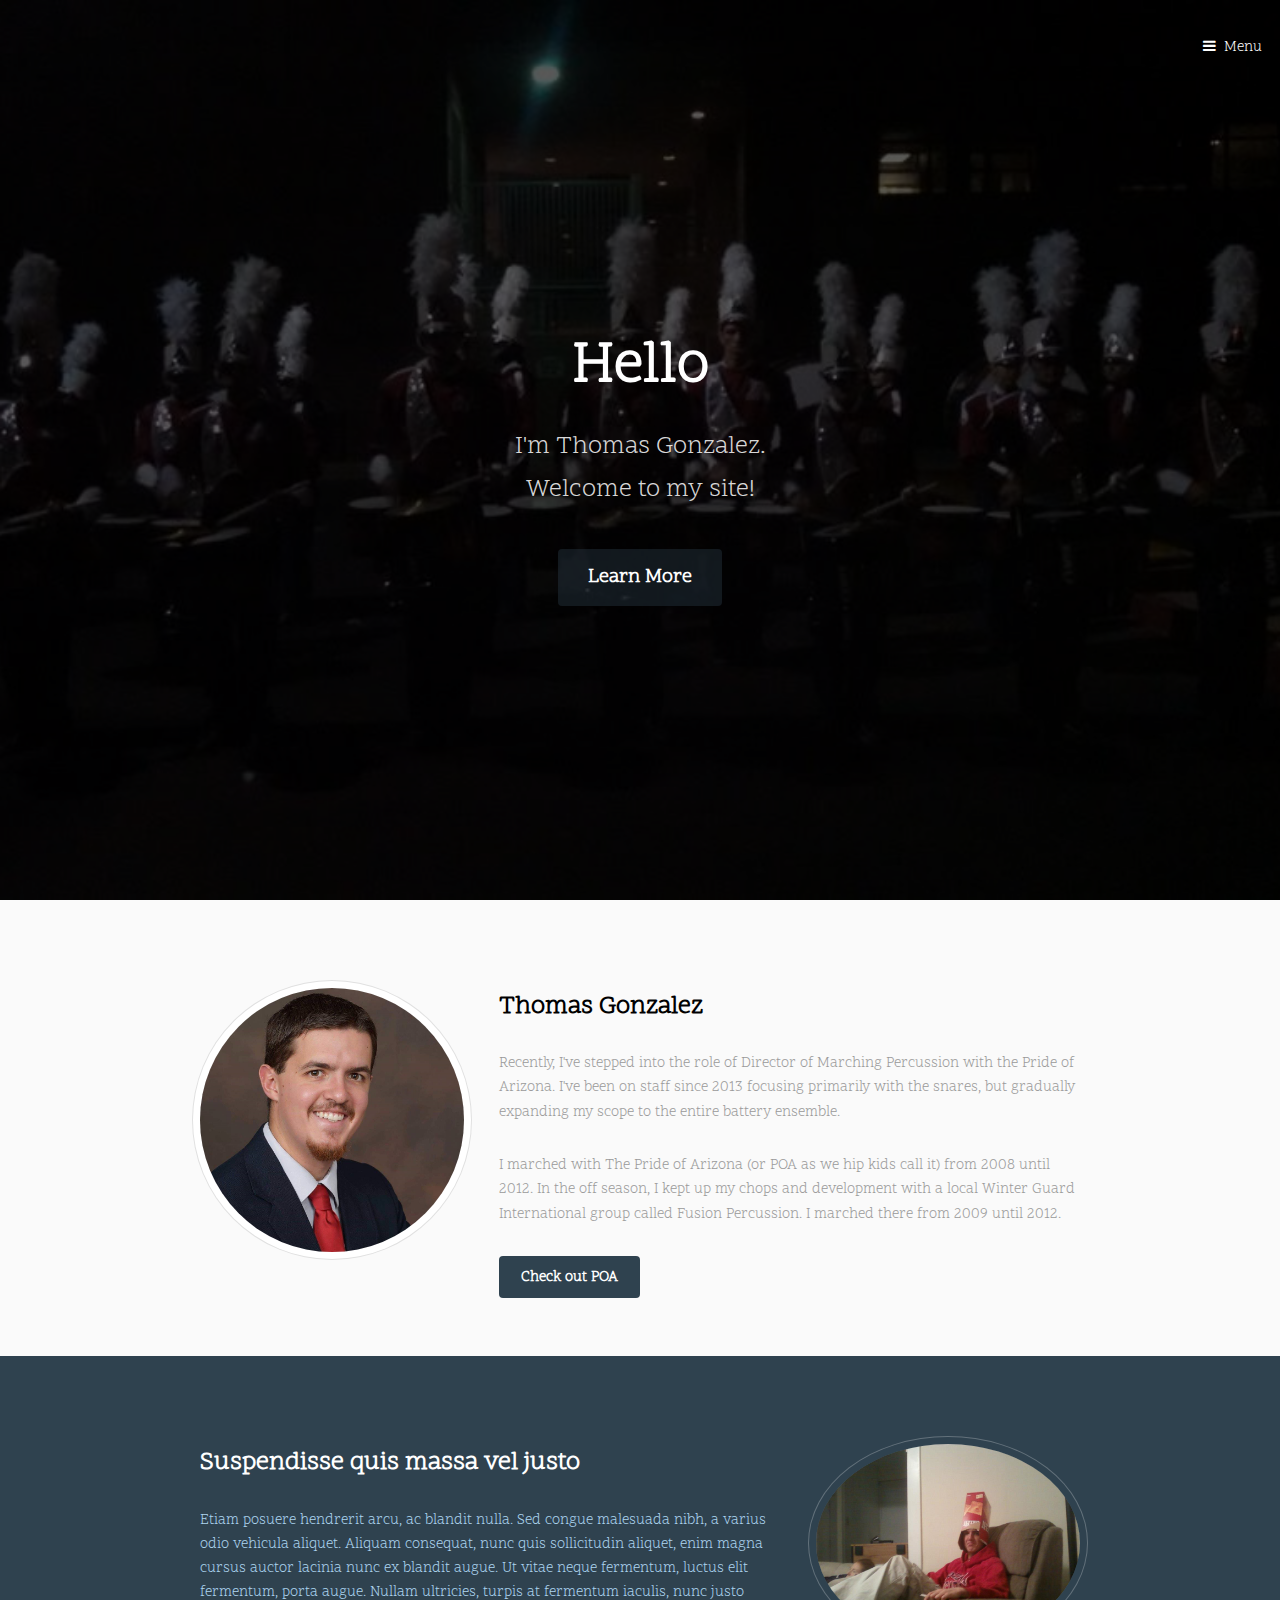
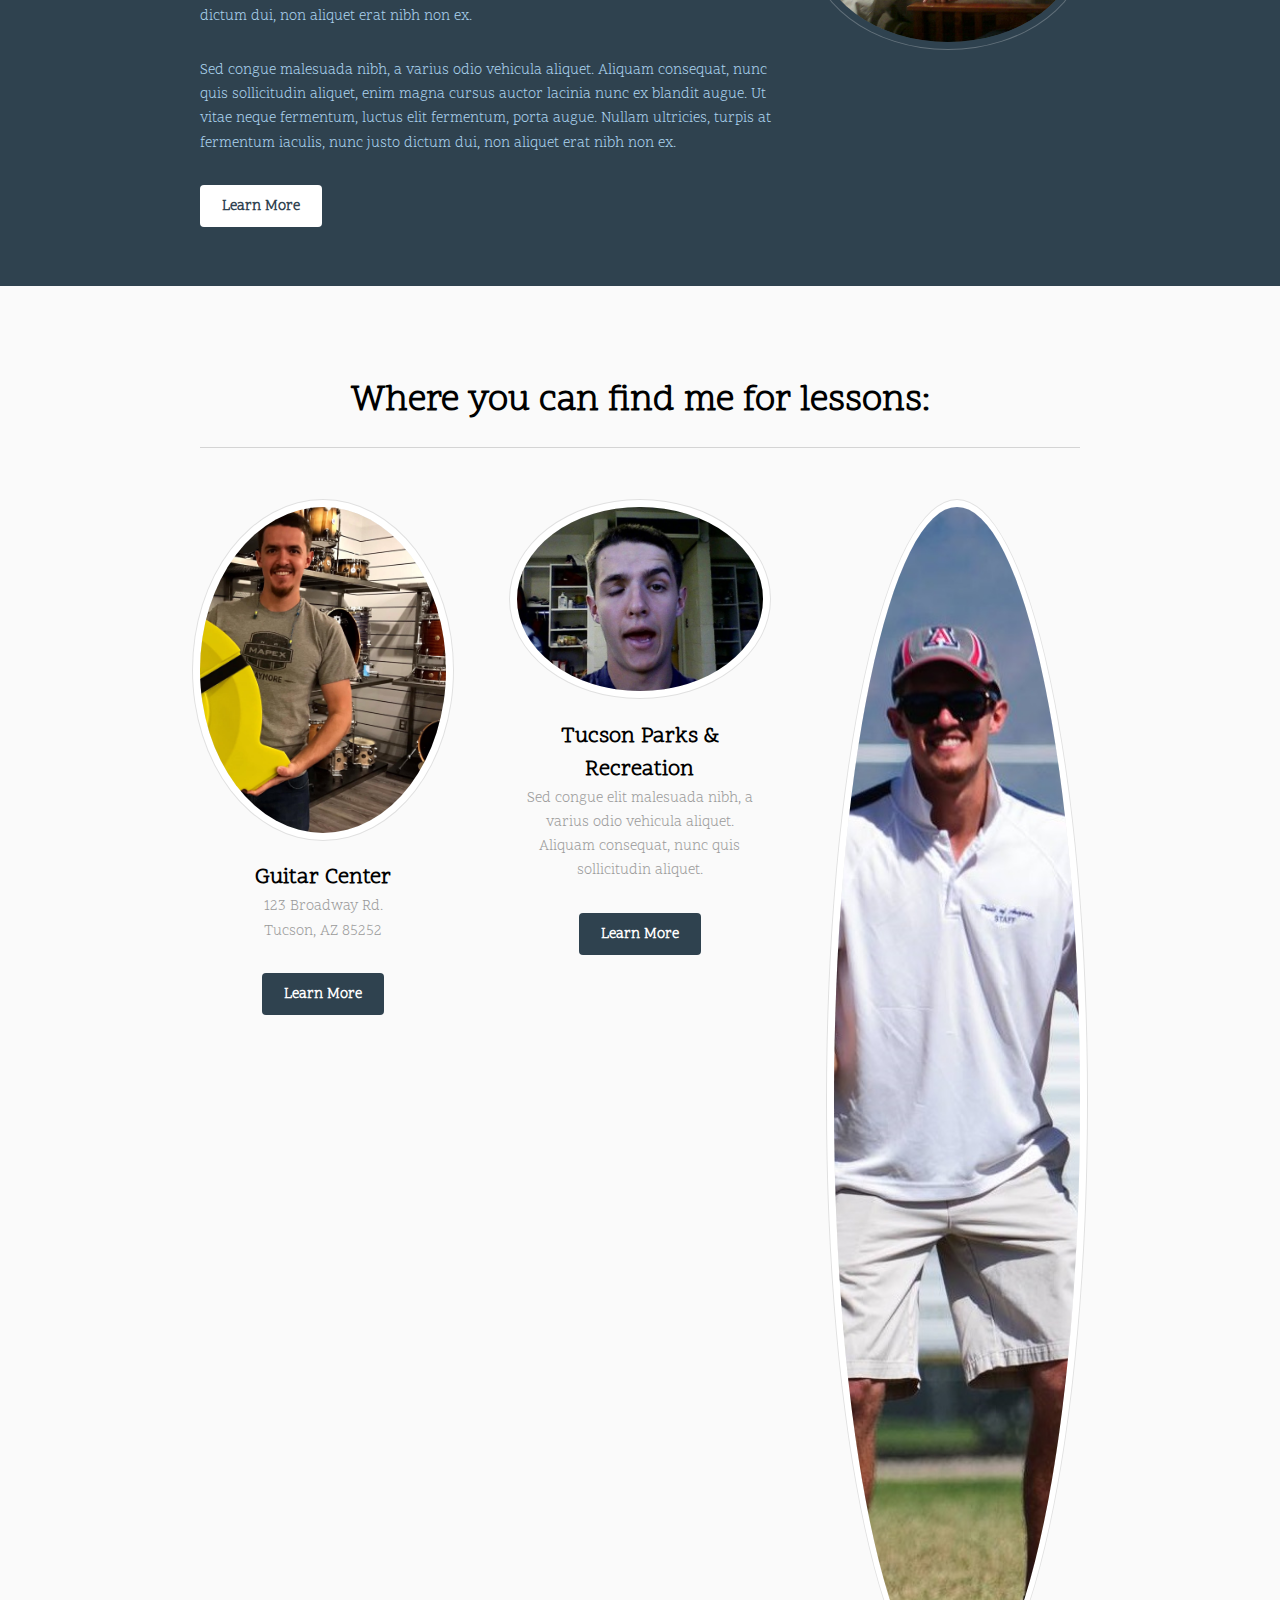
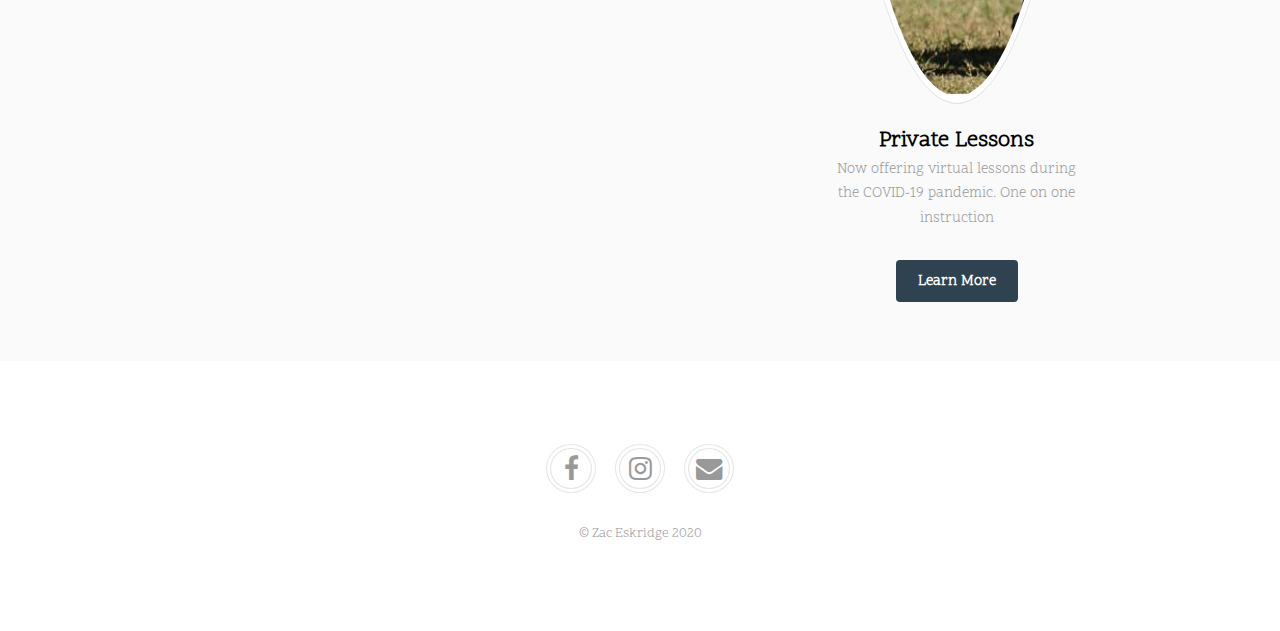
<file: index.html>
<!DOCTYPE HTML>
<html>

<head>
    <title>Thomas Gonzalez</title>
    <meta charset="utf-8" />
    <meta name="viewport" content="width=device-width, initial-scale=1" />
    <link rel="stylesheet" href="assets/css/main.css" />
</head>

<body>

    <!-- Header -->
    <header id="header" class="alt">
        <a href="#menu">Menu</a>
    </header>

    <!-- Nav -->
    <nav id="menu">
        <ul class="links">
            <li><a href="index.html">Home</a></li>
            <li><a href="generic.html">Generic</a></li>
            <li><a href="elements.html">Elements</a></li>
        </ul>
    </nav>

    <!-- Banner -->
    <section id="banner">
        <div class="inner">
            <header>
                <h1>Hello</h1>
                <p>I'm Thomas Gonzalez.<br /> Welcome to my site!</p>
            </header>
            <a href="#main" class="button big scrolly">Learn More</a>
        </div>
    </section>

    <!-- Main -->
    <div id="main">

        <!-- Section -->
        <section class="wrapper style1">
            <div class="inner">
                <!-- 2 Columns -->
                <div class="flex flex-2">
                    <div class="col col1">
                        <div class="image round fit">
                            <a href="generic.html" class="link"><img src="images/thomgonz1.jpg" alt="" /></a>
                        </div>
                    </div>
                    <div class="col col2">
                        <h3>Thomas Gonzalez</h3>
                        <p>Recently, I've stepped into the role of Director of Marching Percussion with the Pride of
                            Arizona. I've been on staff since 2013 focusing primarily with the snares, but gradually
                            expanding my scope to the entire battery ensemble.</p>
                        <p>I marched with The Pride of Arizona (or POA as we hip kids call it) from 2008 until 2012. In
                            the off season, I kept up my chops and development with a local Winter Guard International
                            group called Fusion Percussion. I marched there from 2009 until 2012. </p>
                        <a href="https://prideofarizona.org/" class="button">Check out POA</a>
                    </div>
                </div>
            </div>
        </section>

        <!-- Section -->
        <section class="wrapper style2">
            <div class="inner">
                <div class="flex flex-2">
                    <div class="col col2">
                        <h3>Suspendisse quis massa vel justo</h3>
                        <p>Etiam posuere hendrerit arcu, ac blandit nulla. Sed congue malesuada nibh, a varius odio
                            vehicula aliquet. Aliquam consequat, nunc quis sollicitudin aliquet, enim magna cursus
                            auctor lacinia nunc ex blandit augue. Ut vitae neque fermentum, luctus elit fermentum, porta
                            augue. Nullam ultricies, turpis at fermentum iaculis, nunc justo dictum dui, non aliquet
                            erat nibh non ex.</p>
                        <p>Sed congue malesuada nibh, a varius odio vehicula aliquet. Aliquam consequat, nunc quis
                            sollicitudin aliquet, enim magna cursus auctor lacinia nunc ex blandit augue. Ut vitae neque
                            fermentum, luctus elit fermentum, porta augue. Nullam ultricies, turpis at fermentum
                            iaculis, nunc justo dictum dui, non aliquet erat nibh non ex. </p>
                        <a href="#" class="button">Learn More</a>
                    </div>
                    <div class="col col1 first">
                        <div class="image round fit">
                            <!-- <a href="generic.html" class="link"><img src="images/pic02.jpg" alt="" /></a> -->
                            <a href="#" class="link"><img src="images/thomgonz2.jpg" alt="" /></a>
                        </div>
                    </div>
                </div>
            </div>
        </section>

        <!-- Section -->
        <section class="wrapper style1">
            <div class="inner">
                <header class="align-center">
                    <h2>Where you can find me for lessons: </h2>
                    <p>
                        <hr />
                    </p>
                </header>
                <div class="flex flex-3">
                    <div class="col align-center">
                        <div class="image round fit">
                            <img src="images/pic03.jpg" alt="" />
                        </div>
                        <h4 style="margin:0">Guitar Center</h4>
                        <p>123 Broadway Rd. <br>Tucson, AZ 85252 </p>
                        <a href="#" class="button">Learn More</a>
                    </div>
                    <div class="col align-center">
                        <div class="image round fit">
                            <img src="images/pic05.jpg" alt="" />
                        </div>
                        <h4 style="margin:0">Tucson Parks & Recreation</h4>
                        <p>Sed congue elit malesuada nibh, a varius odio vehicula aliquet. Aliquam consequat, nunc quis
                            sollicitudin aliquet. </p>
                        <a href="#" class="button">Learn More</a>
                    </div>
                    <div class="col align-center">
                        <div class="image round fit">
                            <img src="images/pic04.jpg" alt="" />
                        </div>
                        <h4 style="margin:0">Private Lessons</h4>
                        <p>Now offering virtual lessons during the COVID-19 pandemic. One on one instruction </p>
                        <a href="#" class="button">Learn More</a>
                    </div>
                </div>
            </div>
        </section>

    </div>

    <!-- Footer -->
    <footer id="footer">
        <div class="copyright">
            <ul class="icons">
                <li><a href="https://facebook.com/uadrummer" class="icon fa-facebook"><span
                            class="label">Facebook</span></a></li>
                <li><a href="https://instagram.com/thomasg.music" class="icon fa-instagram"><span
                            class="label">Instagram</span></a></li>
                <li><a href="#" class="icon fa-envelope"><span class="label">Email</span></a></li>
            </ul>
            <p><a href="https://zacharyeskridge.com">&copy; Zac Eskridge 2020</a>
        </div>
    </footer>

    <!-- Scripts -->
    <script src="assets/js/jquery.min.js"></script>
    <script src="assets/js/jquery.scrolly.min.js"></script>
    <script src="assets/js/jquery.scrollex.min.js"></script>
    <script src="assets/js/skel.min.js"></script>
    <script src="assets/js/util.js"></script>
    <script src="assets/js/main.js"></script>

</body>

</html>
</file>
<file: assets/css/main.css>
@charset "UTF-8";
@import url(font-awesome.min.css);
@import url("https://fonts.googleapis.com/css?family=Scope+One|Trocchi");

/*
	Urban by TEMPLATED
	templated.co @templatedco
	Released for free under the Creative Commons Attribution 3.0 license (templated.co/license)
*/

/* Reset */

html,
body,
div,
span,
applet,
object,
iframe,
h1,
h2,
h3,
h4,
h5,
h6,
p,
blockquote,
pre,
a,
abbr,
acronym,
address,
big,
cite,
code,
del,
dfn,
em,
img,
ins,
kbd,
q,
s,
samp,
small,
strike,
strong,
sub,
sup,
tt,
var,
b,
u,
i,
center,
dl,
dt,
dd,
ol,
ul,
li,
fieldset,
form,
label,
legend,
table,
caption,
tbody,
tfoot,
thead,
tr,
th,
td,
article,
aside,
canvas,
details,
embed,
figure,
figcaption,
footer,
header,
hgroup,
menu,
nav,
output,
ruby,
section,
summary,
time,
mark,
audio,
video {
  margin: 0;
  padding: 0;
  border: 0;
  font-size: 100%;
  font: inherit;
  vertical-align: baseline;
}

article,
aside,
details,
figcaption,
figure,
footer,
header,
hgroup,
menu,
nav,
section {
  display: block;
}

body {
  line-height: 1;
}

ol,
ul {
  list-style: none;
}

blockquote,
q {
  quotes: none;
}

blockquote:before,
blockquote:after,
q:before,
q:after {
  content: "";
  content: none;
}

table {
  border-collapse: collapse;
  border-spacing: 0;
}

body {
  -webkit-text-size-adjust: none;
}

/* Box Model */

*,
*:before,
*:after {
  -moz-box-sizing: border-box;
  -webkit-box-sizing: border-box;
  box-sizing: border-box;
}

/* Containers */

.container {
  margin-left: auto;
  margin-right: auto;
}

.container.\31 25\25 {
  width: 100%;
  max-width: 100em;
  min-width: 80em;
}

.container.\37 5\25 {
  width: 60em;
}

.container.\35 0\25 {
  width: 40em;
}

.container.\32 5\25 {
  width: 20em;
}

.container {
  width: 80em;
}

@media screen and (max-width: 1680px) {
  .container.\31 25\25 {
    width: 100%;
    max-width: 100em;
    min-width: 80em;
  }

  .container.\37 5\25 {
    width: 60em;
  }

  .container.\35 0\25 {
    width: 40em;
  }

  .container.\32 5\25 {
    width: 20em;
  }

  .container {
    width: 80em;
  }
}

@media screen and (max-width: 1280px) {
  .container.\31 25\25 {
    width: 100%;
    max-width: 81.25em;
    min-width: 65em;
  }

  .container.\37 5\25 {
    width: 48.75em;
  }

  .container.\35 0\25 {
    width: 32.5em;
  }

  .container.\32 5\25 {
    width: 16.25em;
  }

  .container {
    width: 65em;
  }
}

@media screen and (max-width: 980px) {
  .container.\31 25\25 {
    width: 100%;
    max-width: 112.5%;
    min-width: 90%;
  }

  .container.\37 5\25 {
    width: 67.5%;
  }

  .container.\35 0\25 {
    width: 45%;
  }

  .container.\32 5\25 {
    width: 22.5%;
  }

  .container {
    width: 90%;
  }
}

@media screen and (max-width: 736px) {
  .container.\31 25\25 {
    width: 100%;
    max-width: 112.5%;
    min-width: 90%;
  }

  .container.\37 5\25 {
    width: 67.5%;
  }

  .container.\35 0\25 {
    width: 45%;
  }

  .container.\32 5\25 {
    width: 22.5%;
  }

  .container {
    width: 90% !important;
  }
}

@media screen and (max-width: 480px) {
  .container.\31 25\25 {
    width: 100%;
    max-width: 112.5%;
    min-width: 90%;
  }

  .container.\37 5\25 {
    width: 67.5%;
  }

  .container.\35 0\25 {
    width: 45%;
  }

  .container.\32 5\25 {
    width: 22.5%;
  }

  .container {
    width: 90% !important;
  }
}

/* Grid */

.row {
  border-bottom: solid 1px transparent;
  -moz-box-sizing: border-box;
  -webkit-box-sizing: border-box;
  box-sizing: border-box;
}

.row > * {
  float: left;
  -moz-box-sizing: border-box;
  -webkit-box-sizing: border-box;
  box-sizing: border-box;
}

.row:after,
.row:before {
  content: "";
  display: block;
  clear: both;
  height: 0;
}

.row.uniform > * > :first-child {
  margin-top: 0;
}

.row.uniform > * > :last-child {
  margin-bottom: 0;
}

.row.\30 \25 > * {
  padding: 0 0 0 0em;
}

.row.\30 \25 {
  margin: 0 0 -1px 0em;
}

.row.uniform.\30 \25 > * {
  padding: 0em 0 0 0em;
}

.row.uniform.\30 \25 {
  margin: 0em 0 -1px 0em;
}

.row > * {
  padding: 0 0 0 2em;
}

.row {
  margin: 0 0 -1px -2em;
}

.row.uniform > * {
  padding: 2em 0 0 2em;
}

.row.uniform {
  margin: -2em 0 -1px -2em;
}

.row.\32 00\25 > * {
  padding: 0 0 0 4em;
}

.row.\32 00\25 {
  margin: 0 0 -1px -4em;
}

.row.uniform.\32 00\25 > * {
  padding: 4em 0 0 4em;
}

.row.uniform.\32 00\25 {
  margin: -4em 0 -1px -4em;
}

.row.\31 50\25 > * {
  padding: 0 0 0 3em;
}

.row.\31 50\25 {
  margin: 0 0 -1px -3em;
}

.row.uniform.\31 50\25 > * {
  padding: 3em 0 0 3em;
}

.row.uniform.\31 50\25 {
  margin: -3em 0 -1px -3em;
}

.row.\35 0\25 > * {
  padding: 0 0 0 1em;
}

.row.\35 0\25 {
  margin: 0 0 -1px -1em;
}

.row.uniform.\35 0\25 > * {
  padding: 1em 0 0 1em;
}

.row.uniform.\35 0\25 {
  margin: -1em 0 -1px -1em;
}

.row.\32 5\25 > * {
  padding: 0 0 0 0.5em;
}

.row.\32 5\25 {
  margin: 0 0 -1px -0.5em;
}

.row.uniform.\32 5\25 > * {
  padding: 0.5em 0 0 0.5em;
}

.row.uniform.\32 5\25 {
  margin: -0.5em 0 -1px -0.5em;
}

.\31 2u,
.\31 2u\24 {
  width: 100%;
  clear: none;
  margin-left: 0;
}

.\31 1u,
.\31 1u\24 {
  width: 91.6666666667%;
  clear: none;
  margin-left: 0;
}

.\31 0u,
.\31 0u\24 {
  width: 83.3333333333%;
  clear: none;
  margin-left: 0;
}

.\39 u,
.\39 u\24 {
  width: 75%;
  clear: none;
  margin-left: 0;
}

.\38 u,
.\38 u\24 {
  width: 66.6666666667%;
  clear: none;
  margin-left: 0;
}

.\37 u,
.\37 u\24 {
  width: 58.3333333333%;
  clear: none;
  margin-left: 0;
}

.\36 u,
.\36 u\24 {
  width: 50%;
  clear: none;
  margin-left: 0;
}

.\35 u,
.\35 u\24 {
  width: 41.6666666667%;
  clear: none;
  margin-left: 0;
}

.\34 u,
.\34 u\24 {
  width: 33.3333333333%;
  clear: none;
  margin-left: 0;
}

.\33 u,
.\33 u\24 {
  width: 25%;
  clear: none;
  margin-left: 0;
}

.\32 u,
.\32 u\24 {
  width: 16.6666666667%;
  clear: none;
  margin-left: 0;
}

.\31 u,
.\31 u\24 {
  width: 8.3333333333%;
  clear: none;
  margin-left: 0;
}

.\31 2u\24 + *,
.\31 1u\24 + *,
.\31 0u\24 + *,
.\39 u\24 + *,
.\38 u\24 + *,
.\37 u\24 + *,
.\36 u\24 + *,
.\35 u\24 + *,
.\34 u\24 + *,
.\33 u\24 + *,
.\32 u\24 + *,
.\31 u\24 + * {
  clear: left;
}

.\-11u {
  margin-left: 91.66667%;
}

.\-10u {
  margin-left: 83.33333%;
}

.\-9u {
  margin-left: 75%;
}

.\-8u {
  margin-left: 66.66667%;
}

.\-7u {
  margin-left: 58.33333%;
}

.\-6u {
  margin-left: 50%;
}

.\-5u {
  margin-left: 41.66667%;
}

.\-4u {
  margin-left: 33.33333%;
}

.\-3u {
  margin-left: 25%;
}

.\-2u {
  margin-left: 16.66667%;
}

.\-1u {
  margin-left: 8.33333%;
}

@media screen and (max-width: 1680px) {
  .row > * {
    padding: 0 0 0 2em;
  }

  .row {
    margin: 0 0 -1px -2em;
  }

  .row.uniform > * {
    padding: 2em 0 0 2em;
  }

  .row.uniform {
    margin: -2em 0 -1px -2em;
  }

  .row.\32 00\25 > * {
    padding: 0 0 0 4em;
  }

  .row.\32 00\25 {
    margin: 0 0 -1px -4em;
  }

  .row.uniform.\32 00\25 > * {
    padding: 4em 0 0 4em;
  }

  .row.uniform.\32 00\25 {
    margin: -4em 0 -1px -4em;
  }

  .row.\31 50\25 > * {
    padding: 0 0 0 3em;
  }

  .row.\31 50\25 {
    margin: 0 0 -1px -3em;
  }

  .row.uniform.\31 50\25 > * {
    padding: 3em 0 0 3em;
  }

  .row.uniform.\31 50\25 {
    margin: -3em 0 -1px -3em;
  }

  .row.\35 0\25 > * {
    padding: 0 0 0 1em;
  }

  .row.\35 0\25 {
    margin: 0 0 -1px -1em;
  }

  .row.uniform.\35 0\25 > * {
    padding: 1em 0 0 1em;
  }

  .row.uniform.\35 0\25 {
    margin: -1em 0 -1px -1em;
  }

  .row.\32 5\25 > * {
    padding: 0 0 0 0.5em;
  }

  .row.\32 5\25 {
    margin: 0 0 -1px -0.5em;
  }

  .row.uniform.\32 5\25 > * {
    padding: 0.5em 0 0 0.5em;
  }

  .row.uniform.\32 5\25 {
    margin: -0.5em 0 -1px -0.5em;
  }

  .\31 2u\28xlarge\29,
  .\31 2u\24\28xlarge\29 {
    width: 100%;
    clear: none;
    margin-left: 0;
  }

  .\31 1u\28xlarge\29,
  .\31 1u\24\28xlarge\29 {
    width: 91.6666666667%;
    clear: none;
    margin-left: 0;
  }

  .\31 0u\28xlarge\29,
  .\31 0u\24\28xlarge\29 {
    width: 83.3333333333%;
    clear: none;
    margin-left: 0;
  }

  .\39 u\28xlarge\29,
  .\39 u\24\28xlarge\29 {
    width: 75%;
    clear: none;
    margin-left: 0;
  }

  .\38 u\28xlarge\29,
  .\38 u\24\28xlarge\29 {
    width: 66.6666666667%;
    clear: none;
    margin-left: 0;
  }

  .\37 u\28xlarge\29,
  .\37 u\24\28xlarge\29 {
    width: 58.3333333333%;
    clear: none;
    margin-left: 0;
  }

  .\36 u\28xlarge\29,
  .\36 u\24\28xlarge\29 {
    width: 50%;
    clear: none;
    margin-left: 0;
  }

  .\35 u\28xlarge\29,
  .\35 u\24\28xlarge\29 {
    width: 41.6666666667%;
    clear: none;
    margin-left: 0;
  }

  .\34 u\28xlarge\29,
  .\34 u\24\28xlarge\29 {
    width: 33.3333333333%;
    clear: none;
    margin-left: 0;
  }

  .\33 u\28xlarge\29,
  .\33 u\24\28xlarge\29 {
    width: 25%;
    clear: none;
    margin-left: 0;
  }

  .\32 u\28xlarge\29,
  .\32 u\24\28xlarge\29 {
    width: 16.6666666667%;
    clear: none;
    margin-left: 0;
  }

  .\31 u\28xlarge\29,
  .\31 u\24\28xlarge\29 {
    width: 8.3333333333%;
    clear: none;
    margin-left: 0;
  }

  .\31 2u\24\28xlarge\29 + *,
  .\31 1u\24\28xlarge\29 + *,
  .\31 0u\24\28xlarge\29 + *,
  .\39 u\24\28xlarge\29 + *,
  .\38 u\24\28xlarge\29 + *,
  .\37 u\24\28xlarge\29 + *,
  .\36 u\24\28xlarge\29 + *,
  .\35 u\24\28xlarge\29 + *,
  .\34 u\24\28xlarge\29 + *,
  .\33 u\24\28xlarge\29 + *,
  .\32 u\24\28xlarge\29 + *,
  .\31 u\24\28xlarge\29 + * {
    clear: left;
  }

  .\-11u\28xlarge\29 {
    margin-left: 91.66667%;
  }

  .\-10u\28xlarge\29 {
    margin-left: 83.33333%;
  }

  .\-9u\28xlarge\29 {
    margin-left: 75%;
  }

  .\-8u\28xlarge\29 {
    margin-left: 66.66667%;
  }

  .\-7u\28xlarge\29 {
    margin-left: 58.33333%;
  }

  .\-6u\28xlarge\29 {
    margin-left: 50%;
  }

  .\-5u\28xlarge\29 {
    margin-left: 41.66667%;
  }

  .\-4u\28xlarge\29 {
    margin-left: 33.33333%;
  }

  .\-3u\28xlarge\29 {
    margin-left: 25%;
  }

  .\-2u\28xlarge\29 {
    margin-left: 16.66667%;
  }

  .\-1u\28xlarge\29 {
    margin-left: 8.33333%;
  }
}

@media screen and (max-width: 1280px) {
  .row > * {
    padding: 0 0 0 1.5em;
  }

  .row {
    margin: 0 0 -1px -1.5em;
  }

  .row.uniform > * {
    padding: 1.5em 0 0 1.5em;
  }

  .row.uniform {
    margin: -1.5em 0 -1px -1.5em;
  }

  .row.\32 00\25 > * {
    padding: 0 0 0 3em;
  }

  .row.\32 00\25 {
    margin: 0 0 -1px -3em;
  }

  .row.uniform.\32 00\25 > * {
    padding: 3em 0 0 3em;
  }

  .row.uniform.\32 00\25 {
    margin: -3em 0 -1px -3em;
  }

  .row.\31 50\25 > * {
    padding: 0 0 0 2.25em;
  }

  .row.\31 50\25 {
    margin: 0 0 -1px -2.25em;
  }

  .row.uniform.\31 50\25 > * {
    padding: 2.25em 0 0 2.25em;
  }

  .row.uniform.\31 50\25 {
    margin: -2.25em 0 -1px -2.25em;
  }

  .row.\35 0\25 > * {
    padding: 0 0 0 0.75em;
  }

  .row.\35 0\25 {
    margin: 0 0 -1px -0.75em;
  }

  .row.uniform.\35 0\25 > * {
    padding: 0.75em 0 0 0.75em;
  }

  .row.uniform.\35 0\25 {
    margin: -0.75em 0 -1px -0.75em;
  }

  .row.\32 5\25 > * {
    padding: 0 0 0 0.375em;
  }

  .row.\32 5\25 {
    margin: 0 0 -1px -0.375em;
  }

  .row.uniform.\32 5\25 > * {
    padding: 0.375em 0 0 0.375em;
  }

  .row.uniform.\32 5\25 {
    margin: -0.375em 0 -1px -0.375em;
  }

  .\31 2u\28large\29,
  .\31 2u\24\28large\29 {
    width: 100%;
    clear: none;
    margin-left: 0;
  }

  .\31 1u\28large\29,
  .\31 1u\24\28large\29 {
    width: 91.6666666667%;
    clear: none;
    margin-left: 0;
  }

  .\31 0u\28large\29,
  .\31 0u\24\28large\29 {
    width: 83.3333333333%;
    clear: none;
    margin-left: 0;
  }

  .\39 u\28large\29,
  .\39 u\24\28large\29 {
    width: 75%;
    clear: none;
    margin-left: 0;
  }

  .\38 u\28large\29,
  .\38 u\24\28large\29 {
    width: 66.6666666667%;
    clear: none;
    margin-left: 0;
  }

  .\37 u\28large\29,
  .\37 u\24\28large\29 {
    width: 58.3333333333%;
    clear: none;
    margin-left: 0;
  }

  .\36 u\28large\29,
  .\36 u\24\28large\29 {
    width: 50%;
    clear: none;
    margin-left: 0;
  }

  .\35 u\28large\29,
  .\35 u\24\28large\29 {
    width: 41.6666666667%;
    clear: none;
    margin-left: 0;
  }

  .\34 u\28large\29,
  .\34 u\24\28large\29 {
    width: 33.3333333333%;
    clear: none;
    margin-left: 0;
  }

  .\33 u\28large\29,
  .\33 u\24\28large\29 {
    width: 25%;
    clear: none;
    margin-left: 0;
  }

  .\32 u\28large\29,
  .\32 u\24\28large\29 {
    width: 16.6666666667%;
    clear: none;
    margin-left: 0;
  }

  .\31 u\28large\29,
  .\31 u\24\28large\29 {
    width: 8.3333333333%;
    clear: none;
    margin-left: 0;
  }

  .\31 2u\24\28large\29 + *,
  .\31 1u\24\28large\29 + *,
  .\31 0u\24\28large\29 + *,
  .\39 u\24\28large\29 + *,
  .\38 u\24\28large\29 + *,
  .\37 u\24\28large\29 + *,
  .\36 u\24\28large\29 + *,
  .\35 u\24\28large\29 + *,
  .\34 u\24\28large\29 + *,
  .\33 u\24\28large\29 + *,
  .\32 u\24\28large\29 + *,
  .\31 u\24\28large\29 + * {
    clear: left;
  }

  .\-11u\28large\29 {
    margin-left: 91.66667%;
  }

  .\-10u\28large\29 {
    margin-left: 83.33333%;
  }

  .\-9u\28large\29 {
    margin-left: 75%;
  }

  .\-8u\28large\29 {
    margin-left: 66.66667%;
  }

  .\-7u\28large\29 {
    margin-left: 58.33333%;
  }

  .\-6u\28large\29 {
    margin-left: 50%;
  }

  .\-5u\28large\29 {
    margin-left: 41.66667%;
  }

  .\-4u\28large\29 {
    margin-left: 33.33333%;
  }

  .\-3u\28large\29 {
    margin-left: 25%;
  }

  .\-2u\28large\29 {
    margin-left: 16.66667%;
  }

  .\-1u\28large\29 {
    margin-left: 8.33333%;
  }
}

@media screen and (max-width: 980px) {
  .row > * {
    padding: 0 0 0 1.5em;
  }

  .row {
    margin: 0 0 -1px -1.5em;
  }

  .row.uniform > * {
    padding: 1.5em 0 0 1.5em;
  }

  .row.uniform {
    margin: -1.5em 0 -1px -1.5em;
  }

  .row.\32 00\25 > * {
    padding: 0 0 0 3em;
  }

  .row.\32 00\25 {
    margin: 0 0 -1px -3em;
  }

  .row.uniform.\32 00\25 > * {
    padding: 3em 0 0 3em;
  }

  .row.uniform.\32 00\25 {
    margin: -3em 0 -1px -3em;
  }

  .row.\31 50\25 > * {
    padding: 0 0 0 2.25em;
  }

  .row.\31 50\25 {
    margin: 0 0 -1px -2.25em;
  }

  .row.uniform.\31 50\25 > * {
    padding: 2.25em 0 0 2.25em;
  }

  .row.uniform.\31 50\25 {
    margin: -2.25em 0 -1px -2.25em;
  }

  .row.\35 0\25 > * {
    padding: 0 0 0 0.75em;
  }

  .row.\35 0\25 {
    margin: 0 0 -1px -0.75em;
  }

  .row.uniform.\35 0\25 > * {
    padding: 0.75em 0 0 0.75em;
  }

  .row.uniform.\35 0\25 {
    margin: -0.75em 0 -1px -0.75em;
  }

  .row.\32 5\25 > * {
    padding: 0 0 0 0.375em;
  }

  .row.\32 5\25 {
    margin: 0 0 -1px -0.375em;
  }

  .row.uniform.\32 5\25 > * {
    padding: 0.375em 0 0 0.375em;
  }

  .row.uniform.\32 5\25 {
    margin: -0.375em 0 -1px -0.375em;
  }

  .\31 2u\28medium\29,
  .\31 2u\24\28medium\29 {
    width: 100%;
    clear: none;
    margin-left: 0;
  }

  .\31 1u\28medium\29,
  .\31 1u\24\28medium\29 {
    width: 91.6666666667%;
    clear: none;
    margin-left: 0;
  }

  .\31 0u\28medium\29,
  .\31 0u\24\28medium\29 {
    width: 83.3333333333%;
    clear: none;
    margin-left: 0;
  }

  .\39 u\28medium\29,
  .\39 u\24\28medium\29 {
    width: 75%;
    clear: none;
    margin-left: 0;
  }

  .\38 u\28medium\29,
  .\38 u\24\28medium\29 {
    width: 66.6666666667%;
    clear: none;
    margin-left: 0;
  }

  .\37 u\28medium\29,
  .\37 u\24\28medium\29 {
    width: 58.3333333333%;
    clear: none;
    margin-left: 0;
  }

  .\36 u\28medium\29,
  .\36 u\24\28medium\29 {
    width: 50%;
    clear: none;
    margin-left: 0;
  }

  .\35 u\28medium\29,
  .\35 u\24\28medium\29 {
    width: 41.6666666667%;
    clear: none;
    margin-left: 0;
  }

  .\34 u\28medium\29,
  .\34 u\24\28medium\29 {
    width: 33.3333333333%;
    clear: none;
    margin-left: 0;
  }

  .\33 u\28medium\29,
  .\33 u\24\28medium\29 {
    width: 25%;
    clear: none;
    margin-left: 0;
  }

  .\32 u\28medium\29,
  .\32 u\24\28medium\29 {
    width: 16.6666666667%;
    clear: none;
    margin-left: 0;
  }

  .\31 u\28medium\29,
  .\31 u\24\28medium\29 {
    width: 8.3333333333%;
    clear: none;
    margin-left: 0;
  }

  .\31 2u\24\28medium\29 + *,
  .\31 1u\24\28medium\29 + *,
  .\31 0u\24\28medium\29 + *,
  .\39 u\24\28medium\29 + *,
  .\38 u\24\28medium\29 + *,
  .\37 u\24\28medium\29 + *,
  .\36 u\24\28medium\29 + *,
  .\35 u\24\28medium\29 + *,
  .\34 u\24\28medium\29 + *,
  .\33 u\24\28medium\29 + *,
  .\32 u\24\28medium\29 + *,
  .\31 u\24\28medium\29 + * {
    clear: left;
  }

  .\-11u\28medium\29 {
    margin-left: 91.66667%;
  }

  .\-10u\28medium\29 {
    margin-left: 83.33333%;
  }

  .\-9u\28medium\29 {
    margin-left: 75%;
  }

  .\-8u\28medium\29 {
    margin-left: 66.66667%;
  }

  .\-7u\28medium\29 {
    margin-left: 58.33333%;
  }

  .\-6u\28medium\29 {
    margin-left: 50%;
  }

  .\-5u\28medium\29 {
    margin-left: 41.66667%;
  }

  .\-4u\28medium\29 {
    margin-left: 33.33333%;
  }

  .\-3u\28medium\29 {
    margin-left: 25%;
  }

  .\-2u\28medium\29 {
    margin-left: 16.66667%;
  }

  .\-1u\28medium\29 {
    margin-left: 8.33333%;
  }
}

@media screen and (max-width: 736px) {
  .row > * {
    padding: 0 0 0 1.25em;
  }

  .row {
    margin: 0 0 -1px -1.25em;
  }

  .row.uniform > * {
    padding: 1.25em 0 0 1.25em;
  }

  .row.uniform {
    margin: -1.25em 0 -1px -1.25em;
  }

  .row.\32 00\25 > * {
    padding: 0 0 0 2.5em;
  }

  .row.\32 00\25 {
    margin: 0 0 -1px -2.5em;
  }

  .row.uniform.\32 00\25 > * {
    padding: 2.5em 0 0 2.5em;
  }

  .row.uniform.\32 00\25 {
    margin: -2.5em 0 -1px -2.5em;
  }

  .row.\31 50\25 > * {
    padding: 0 0 0 1.875em;
  }

  .row.\31 50\25 {
    margin: 0 0 -1px -1.875em;
  }

  .row.uniform.\31 50\25 > * {
    padding: 1.875em 0 0 1.875em;
  }

  .row.uniform.\31 50\25 {
    margin: -1.875em 0 -1px -1.875em;
  }

  .row.\35 0\25 > * {
    padding: 0 0 0 0.625em;
  }

  .row.\35 0\25 {
    margin: 0 0 -1px -0.625em;
  }

  .row.uniform.\35 0\25 > * {
    padding: 0.625em 0 0 0.625em;
  }

  .row.uniform.\35 0\25 {
    margin: -0.625em 0 -1px -0.625em;
  }

  .row.\32 5\25 > * {
    padding: 0 0 0 0.3125em;
  }

  .row.\32 5\25 {
    margin: 0 0 -1px -0.3125em;
  }

  .row.uniform.\32 5\25 > * {
    padding: 0.3125em 0 0 0.3125em;
  }

  .row.uniform.\32 5\25 {
    margin: -0.3125em 0 -1px -0.3125em;
  }

  .\31 2u\28small\29,
  .\31 2u\24\28small\29 {
    width: 100%;
    clear: none;
    margin-left: 0;
  }

  .\31 1u\28small\29,
  .\31 1u\24\28small\29 {
    width: 91.6666666667%;
    clear: none;
    margin-left: 0;
  }

  .\31 0u\28small\29,
  .\31 0u\24\28small\29 {
    width: 83.3333333333%;
    clear: none;
    margin-left: 0;
  }

  .\39 u\28small\29,
  .\39 u\24\28small\29 {
    width: 75%;
    clear: none;
    margin-left: 0;
  }

  .\38 u\28small\29,
  .\38 u\24\28small\29 {
    width: 66.6666666667%;
    clear: none;
    margin-left: 0;
  }

  .\37 u\28small\29,
  .\37 u\24\28small\29 {
    width: 58.3333333333%;
    clear: none;
    margin-left: 0;
  }

  .\36 u\28small\29,
  .\36 u\24\28small\29 {
    width: 50%;
    clear: none;
    margin-left: 0;
  }

  .\35 u\28small\29,
  .\35 u\24\28small\29 {
    width: 41.6666666667%;
    clear: none;
    margin-left: 0;
  }

  .\34 u\28small\29,
  .\34 u\24\28small\29 {
    width: 33.3333333333%;
    clear: none;
    margin-left: 0;
  }

  .\33 u\28small\29,
  .\33 u\24\28small\29 {
    width: 25%;
    clear: none;
    margin-left: 0;
  }

  .\32 u\28small\29,
  .\32 u\24\28small\29 {
    width: 16.6666666667%;
    clear: none;
    margin-left: 0;
  }

  .\31 u\28small\29,
  .\31 u\24\28small\29 {
    width: 8.3333333333%;
    clear: none;
    margin-left: 0;
  }

  .\31 2u\24\28small\29 + *,
  .\31 1u\24\28small\29 + *,
  .\31 0u\24\28small\29 + *,
  .\39 u\24\28small\29 + *,
  .\38 u\24\28small\29 + *,
  .\37 u\24\28small\29 + *,
  .\36 u\24\28small\29 + *,
  .\35 u\24\28small\29 + *,
  .\34 u\24\28small\29 + *,
  .\33 u\24\28small\29 + *,
  .\32 u\24\28small\29 + *,
  .\31 u\24\28small\29 + * {
    clear: left;
  }

  .\-11u\28small\29 {
    margin-left: 91.66667%;
  }

  .\-10u\28small\29 {
    margin-left: 83.33333%;
  }

  .\-9u\28small\29 {
    margin-left: 75%;
  }

  .\-8u\28small\29 {
    margin-left: 66.66667%;
  }

  .\-7u\28small\29 {
    margin-left: 58.33333%;
  }

  .\-6u\28small\29 {
    margin-left: 50%;
  }

  .\-5u\28small\29 {
    margin-left: 41.66667%;
  }

  .\-4u\28small\29 {
    margin-left: 33.33333%;
  }

  .\-3u\28small\29 {
    margin-left: 25%;
  }

  .\-2u\28small\29 {
    margin-left: 16.66667%;
  }

  .\-1u\28small\29 {
    margin-left: 8.33333%;
  }
}

@media screen and (max-width: 480px) {
  .row > * {
    padding: 0 0 0 1.25em;
  }

  .row {
    margin: 0 0 -1px -1.25em;
  }

  .row.uniform > * {
    padding: 1.25em 0 0 1.25em;
  }

  .row.uniform {
    margin: -1.25em 0 -1px -1.25em;
  }

  .row.\32 00\25 > * {
    padding: 0 0 0 2.5em;
  }

  .row.\32 00\25 {
    margin: 0 0 -1px -2.5em;
  }

  .row.uniform.\32 00\25 > * {
    padding: 2.5em 0 0 2.5em;
  }

  .row.uniform.\32 00\25 {
    margin: -2.5em 0 -1px -2.5em;
  }

  .row.\31 50\25 > * {
    padding: 0 0 0 1.875em;
  }

  .row.\31 50\25 {
    margin: 0 0 -1px -1.875em;
  }

  .row.uniform.\31 50\25 > * {
    padding: 1.875em 0 0 1.875em;
  }

  .row.uniform.\31 50\25 {
    margin: -1.875em 0 -1px -1.875em;
  }

  .row.\35 0\25 > * {
    padding: 0 0 0 0.625em;
  }

  .row.\35 0\25 {
    margin: 0 0 -1px -0.625em;
  }

  .row.uniform.\35 0\25 > * {
    padding: 0.625em 0 0 0.625em;
  }

  .row.uniform.\35 0\25 {
    margin: -0.625em 0 -1px -0.625em;
  }

  .row.\32 5\25 > * {
    padding: 0 0 0 0.3125em;
  }

  .row.\32 5\25 {
    margin: 0 0 -1px -0.3125em;
  }

  .row.uniform.\32 5\25 > * {
    padding: 0.3125em 0 0 0.3125em;
  }

  .row.uniform.\32 5\25 {
    margin: -0.3125em 0 -1px -0.3125em;
  }

  .\31 2u\28xsmall\29,
  .\31 2u\24\28xsmall\29 {
    width: 100%;
    clear: none;
    margin-left: 0;
  }

  .\31 1u\28xsmall\29,
  .\31 1u\24\28xsmall\29 {
    width: 91.6666666667%;
    clear: none;
    margin-left: 0;
  }

  .\31 0u\28xsmall\29,
  .\31 0u\24\28xsmall\29 {
    width: 83.3333333333%;
    clear: none;
    margin-left: 0;
  }

  .\39 u\28xsmall\29,
  .\39 u\24\28xsmall\29 {
    width: 75%;
    clear: none;
    margin-left: 0;
  }

  .\38 u\28xsmall\29,
  .\38 u\24\28xsmall\29 {
    width: 66.6666666667%;
    clear: none;
    margin-left: 0;
  }

  .\37 u\28xsmall\29,
  .\37 u\24\28xsmall\29 {
    width: 58.3333333333%;
    clear: none;
    margin-left: 0;
  }

  .\36 u\28xsmall\29,
  .\36 u\24\28xsmall\29 {
    width: 50%;
    clear: none;
    margin-left: 0;
  }

  .\35 u\28xsmall\29,
  .\35 u\24\28xsmall\29 {
    width: 41.6666666667%;
    clear: none;
    margin-left: 0;
  }

  .\34 u\28xsmall\29,
  .\34 u\24\28xsmall\29 {
    width: 33.3333333333%;
    clear: none;
    margin-left: 0;
  }

  .\33 u\28xsmall\29,
  .\33 u\24\28xsmall\29 {
    width: 25%;
    clear: none;
    margin-left: 0;
  }

  .\32 u\28xsmall\29,
  .\32 u\24\28xsmall\29 {
    width: 16.6666666667%;
    clear: none;
    margin-left: 0;
  }

  .\31 u\28xsmall\29,
  .\31 u\24\28xsmall\29 {
    width: 8.3333333333%;
    clear: none;
    margin-left: 0;
  }

  .\31 2u\24\28xsmall\29 + *,
  .\31 1u\24\28xsmall\29 + *,
  .\31 0u\24\28xsmall\29 + *,
  .\39 u\24\28xsmall\29 + *,
  .\38 u\24\28xsmall\29 + *,
  .\37 u\24\28xsmall\29 + *,
  .\36 u\24\28xsmall\29 + *,
  .\35 u\24\28xsmall\29 + *,
  .\34 u\24\28xsmall\29 + *,
  .\33 u\24\28xsmall\29 + *,
  .\32 u\24\28xsmall\29 + *,
  .\31 u\24\28xsmall\29 + * {
    clear: left;
  }

  .\-11u\28xsmall\29 {
    margin-left: 91.66667%;
  }

  .\-10u\28xsmall\29 {
    margin-left: 83.33333%;
  }

  .\-9u\28xsmall\29 {
    margin-left: 75%;
  }

  .\-8u\28xsmall\29 {
    margin-left: 66.66667%;
  }

  .\-7u\28xsmall\29 {
    margin-left: 58.33333%;
  }

  .\-6u\28xsmall\29 {
    margin-left: 50%;
  }

  .\-5u\28xsmall\29 {
    margin-left: 41.66667%;
  }

  .\-4u\28xsmall\29 {
    margin-left: 33.33333%;
  }

  .\-3u\28xsmall\29 {
    margin-left: 25%;
  }

  .\-2u\28xsmall\29 {
    margin-left: 16.66667%;
  }

  .\-1u\28xsmall\29 {
    margin-left: 8.33333%;
  }
}

/* Basic */

@-ms-viewport {
  width: device-width;
}

body {
  -ms-overflow-style: scrollbar;
}

@media screen and (max-width: 480px) {
  html,
  body {
    min-width: 320px;
  }
}

body {
  background: #fff;
}

body.is-loading *,
body.is-loading *:before,
body.is-loading *:after {
  -moz-animation: none !important;
  -webkit-animation: none !important;
  -ms-animation: none !important;
  animation: none !important;
  -moz-transition: none !important;
  -webkit-transition: none !important;
  -ms-transition: none !important;
  transition: none !important;
}

/* Type */

body {
  background-color: #fff;
  color: #999999;
}

body,
input,
select,
textarea {
  font-family: "Scope One", serif;
  font-size: 13pt;
  font-weight: 300;
  line-height: 1.65;
}

@media screen and (max-width: 1680px) {
  body,
  input,
  select,
  textarea {
    font-size: 11pt;
  }
}

@media screen and (max-width: 1280px) {
  body,
  input,
  select,
  textarea {
    font-size: 11pt;
  }
}

@media screen and (max-width: 980px) {
  body,
  input,
  select,
  textarea {
    font-size: 12pt;
  }
}

@media screen and (max-width: 736px) {
  body,
  input,
  select,
  textarea {
    font-size: 12pt;
  }
}

@media screen and (max-width: 480px) {
  body,
  input,
  select,
  textarea {
    font-size: 12pt;
  }
}

a {
  -moz-transition: color 0.2s ease-in-out;
  -webkit-transition: color 0.2s ease-in-out;
  -ms-transition: color 0.2s ease-in-out;
  transition: color 0.2s ease-in-out;
  text-decoration: none;
}

strong,
b {
  font-weight: 700;
}

em,
i {
  font-style: italic;
}

p {
  margin: 0 0 2em 0;
}

h1,
h2,
h3,
h4,
h5,
h6 {
  font-weight: 700;
  line-height: 1.5;
  margin: 0 0 1em 0;
}

h1 a,
h2 a,
h3 a,
h4 a,
h5 a,
h6 a {
  color: inherit;
  text-decoration: none;
}

h1 {
  font-size: 3em;
  margin-bottom: 0.25em;
}

@media screen and (max-width: 736px) {
  h1 {
    font-size: 2.5em;
  }
}

h2 {
  font-size: 2.5em;
}

@media screen and (max-width: 736px) {
  h2 {
    font-size: 2em;
  }
}

@media screen and (max-width: 480px) {
  h2 {
    font-size: 1.5em;
  }
}

h3 {
  font-size: 1.75em;
}

@media screen and (max-width: 736px) {
  h3 {
    font-size: 1.5em;
  }
}

@media screen and (max-width: 480px) {
  h3 {
    font-size: 1.25em;
  }
}

h4 {
  font-size: 1.5em;
}

h5 {
  font-size: 0.9em;
}

h6 {
  font-size: 0.7em;
}

sub {
  font-size: 0.8em;
  position: relative;
  top: 0.5em;
}

sup {
  font-size: 0.8em;
  position: relative;
  top: -0.5em;
}

blockquote {
  border-left: solid 4px;
  font-style: italic;
  margin: 0 0 2em 0;
  padding: 0.5em 0 0.5em 2em;
}

code {
  border-radius: 4px;
  border: solid 1px;
  font-family: "Courier New", monospace;
  font-size: 0.9em;
  margin: 0 0.25em;
  padding: 0.25em 0.65em;
}

pre {
  -webkit-overflow-scrolling: touch;
  font-family: "Courier New", monospace;
  font-size: 0.9em;
  margin: 0 0 2em 0;
}

pre code {
  display: block;
  line-height: 1.75;
  padding: 1em 1.5em;
  overflow-x: auto;
}

header p {
  font-size: 1.25em;
}

hr {
  border: 0;
  border-bottom: solid 1px;
  margin: 2em 0;
}

hr.major {
  margin: 3em 0;
}

.align-left {
  text-align: left;
}

.align-center {
  text-align: center;
}

.align-right {
  text-align: right;
}

input,
select,
textarea {
  color: #000;
}

a {
  color: #999999;
}

a:hover {
  color: rgba(153, 153, 153, 0.5);
}

strong,
b {
  color: #000;
}

h1,
h2,
h3,
h4,
h5,
h6 {
  color: #000;
}

blockquote {
  border-left-color: rgba(0, 0, 0, 0.1);
}

code {
  background: rgba(0, 0, 0, 0.075);
  border-color: rgba(0, 0, 0, 0.1);
}

hr {
  border-bottom-color: rgba(0, 0, 0, 0.1);
}

/* Box */

.box {
  border-radius: 4px;
  border: solid 1px;
  margin-bottom: 2em;
  padding: 1.5em;
}

.box > :last-child,
.box > :last-child > :last-child,
.box > :last-child > :last-child > :last-child {
  margin-bottom: 0;
}

.box.alt {
  border: 0;
  border-radius: 0;
  padding: 0;
}

.box {
  border-color: rgba(0, 0, 0, 0.1);
}

/* Button */

input[type="submit"],
input[type="reset"],
input[type="button"],
button,
.button {
  -moz-appearance: none;
  -webkit-appearance: none;
  -ms-appearance: none;
  appearance: none;
  -moz-transition: background-color 0.2s ease-in-out, color 0.2s ease-in-out;
  -webkit-transition: background-color 0.2s ease-in-out, color 0.2s ease-in-out;
  -ms-transition: background-color 0.2s ease-in-out, color 0.2s ease-in-out;
  transition: background-color 0.2s ease-in-out, color 0.2s ease-in-out;
  border-radius: 4px;
  border: 0;
  cursor: pointer;
  display: inline-block;
  font-weight: 700;
  height: 2.85em;
  line-height: 2.95em;
  padding: 0 1.5em;
  text-align: center;
  text-decoration: none;
  white-space: nowrap;
}

input[type="submit"].icon,
input[type="reset"].icon,
input[type="button"].icon,
button.icon,
.button.icon {
  padding-left: 1.35em;
}

input[type="submit"].icon:before,
input[type="reset"].icon:before,
input[type="button"].icon:before,
button.icon:before,
.button.icon:before {
  margin-right: 0.5em;
}

input[type="submit"].fit,
input[type="reset"].fit,
input[type="button"].fit,
button.fit,
.button.fit {
  display: block;
  margin: 0 0 1em 0;
  width: 100%;
}

input[type="submit"].small,
input[type="reset"].small,
input[type="button"].small,
button.small,
.button.small {
  font-size: 0.8em;
}

input[type="submit"].big,
input[type="reset"].big,
input[type="button"].big,
button.big,
.button.big {
  font-size: 1.35em;
}

input[type="submit"].disabled,
input[type="submit"]:disabled,
input[type="reset"].disabled,
input[type="reset"]:disabled,
input[type="button"].disabled,
input[type="button"]:disabled,
button.disabled,
button:disabled,
.button.disabled,
.button:disabled {
  -moz-pointer-events: none;
  -webkit-pointer-events: none;
  -ms-pointer-events: none;
  pointer-events: none;
  opacity: 0.25;
}

@media screen and (max-width: 480px) {
  input[type="submit"],
  input[type="reset"],
  input[type="button"],
  button,
  .button {
    padding: 0;
    width: 100%;
  }
}

input[type="submit"],
input[type="reset"],
input[type="button"],
button,
.button {
  background-color: #2f424f5c;
  color: #fff !important;
}

input[type="submit"]:hover,
input[type="reset"]:hover,
input[type="button"]:hover,
button:hover,
.button:hover {
  background-color: #2f424f5c;
}

input[type="submit"]:active,
input[type="reset"]:active,
input[type="button"]:active,
button:active,
.button:active {
  background-color: #258cd1;
}

input[type="submit"].alt,
input[type="reset"].alt,
input[type="button"].alt,
button.alt,
.button.alt {
  background-color: transparent;
  box-shadow: inset 0 0 0 2px rgba(0, 0, 0, 0.1);
  color: #000 !important;
}

input[type="submit"].alt:hover,
input[type="reset"].alt:hover,
input[type="button"].alt:hover,
button.alt:hover,
.button.alt:hover {
  background-color: rgba(0, 0, 0, 0.075);
}

input[type="submit"].alt:active,
input[type="reset"].alt:active,
input[type="button"].alt:active,
button.alt:active,
.button.alt:active {
  background-color: rgba(0, 0, 0, 0.15);
}

input[type="submit"].alt.icon:before,
input[type="reset"].alt.icon:before,
input[type="button"].alt.icon:before,
button.alt.icon:before,
.button.alt.icon:before {
  color: #bfbfbf;
}

input[type="submit"].special,
input[type="reset"].special,
input[type="button"].special,
button.special,
.button.special {
  background-color: #fafafa;
  color: #000 !important;
}

input[type="submit"].special:hover,
input[type="reset"].special:hover,
input[type="button"].special:hover,
button.special:hover,
.button.special:hover {
  background-color: white;
}

input[type="submit"].special:active,
input[type="reset"].special:active,
input[type="button"].special:active,
button.special:active,
.button.special:active {
  background-color: #ededed;
}

/* Flex */

.flex {
  display: -ms-flexbox;
  -ms-flex-pack: justify;
  display: -moz-flex;
  display: -webkit-flex;
  display: -ms-flex;
  display: flex;
  -moz-flex-wrap: wrap;
  -webkit-flex-wrap: wrap;
  -ms-flex-wrap: wrap;
  flex-wrap: wrap;
  -moz-justify-content: space-between;
  -webkit-justify-content: space-between;
  -ms-justify-content: space-between;
  justify-content: space-between;
}

.flex.flex-2,
.flex.flex-3 {
  -moz-align-items: stretch;
  -webkit-align-items: stretch;
  -ms-align-items: stretch;
  align-items: stretch;
}

.flex.flex-2.center,
.flex.flex-3.center {
  -moz-align-items: center;
  -webkit-align-items: center;
  -ms-align-items: center;
  align-items: center;
}

.flex.flex-2 .col {
  width: 48%;
}

.flex.flex-2 .col.col1 {
  width: 30%;
}

.flex.flex-2 .col.col2 {
  width: 66%;
}

@media screen and (max-width: 736px) {
  .flex.flex-2 .col.col1,
  .flex.flex-2 .col.col2 {
    width: 100%;
    margin-bottom: 2em;
  }

  .flex.flex-2 .col.col1 .image,
  .flex.flex-2 .col.col2 .image {
    max-width: 60%;
    margin: 0 auto 2em auto;
  }
}

.flex.flex-3 .col {
  width: 28%;
}

@media screen and (max-width: 736px) {
  .flex.flex-3 .col {
    width: 100%;
    margin-bottom: 2em;
  }

  .flex.flex-3 .col .image {
    max-width: 60%;
    margin: 0 auto 2em auto;
  }
}

.flex.flex-4 .col {
  width: 22%;
}

.flex.flex-tabs {
  -moz-flex-wrap: nowrap;
  -webkit-flex-wrap: nowrap;
  -ms-flex-wrap: nowrap;
  flex-wrap: nowrap;
}

.flex.flex-tabs ul {
  width: 20%;
}

.flex.flex-tabs .tabs {
  width: 77%;
}

@media screen and (max-width: 980px) {
  .flex.flex-4 .col {
    width: 48%;
  }

  .flex.flex-tabs ul {
    width: 30%;
  }

  .flex.flex-tabs .tabs {
    width: 67%;
  }

  .flex.flex-tabs .flex-3 .col {
    width: 48%;
  }
}

@media screen and (max-width: 736px) {
  .flex.flex-2 .col,
  .flex.flex-3 .col,
  .flex.flex-4 .col {
    width: 100%;
    -moz-order: 2;
    -webkit-order: 2;
    -ms-order: 2;
    order: 2;
  }

  .flex.flex-2 .col.first,
  .flex.flex-3 .col.first,
  .flex.flex-4 .col.first {
    -moz-order: 1;
    -webkit-order: 1;
    -ms-order: 1;
    order: 1;
  }

  .flex.flex-tabs {
    -moz-flex-wrap: wrap;
    -webkit-flex-wrap: wrap;
    -ms-flex-wrap: wrap;
    flex-wrap: wrap;
  }

  .flex.flex-tabs ul {
    width: 100%;
  }

  .flex.flex-tabs .tabs {
    width: 100%;
  }

  .flex.flex-tabs .flex-3 .col {
    width: 100%;
  }
}

/* Form */

form {
  margin: 0 0 2em 0;
}

label {
  display: block;
  font-size: 0.9em;
  font-weight: 700;
  margin: 0 0 1em 0;
}

input[type="text"],
input[type="password"],
input[type="email"],
select,
textarea {
  -moz-appearance: none;
  -webkit-appearance: none;
  -ms-appearance: none;
  appearance: none;
  border-radius: 4px;
  border: none;
  border: solid 1px;
  color: inherit;
  display: block;
  outline: 0;
  padding: 0 1em;
  text-decoration: none;
  width: 100%;
}

input[type="text"]:invalid,
input[type="password"]:invalid,
input[type="email"]:invalid,
select:invalid,
textarea:invalid {
  box-shadow: none;
}

.select-wrapper {
  text-decoration: none;
  display: block;
  position: relative;
}

.select-wrapper:before {
  -moz-osx-font-smoothing: grayscale;
  -webkit-font-smoothing: antialiased;
  font-family: FontAwesome;
  font-style: normal;
  font-weight: normal;
  text-transform: none !important;
}

.select-wrapper:before {
  content: "\f078";
  display: block;
  height: 2.75em;
  line-height: 2.75em;
  pointer-events: none;
  position: absolute;
  right: 0;
  text-align: center;
  top: 0;
  width: 2.75em;
}

.select-wrapper select::-ms-expand {
  display: none;
}

input[type="text"],
input[type="password"],
input[type="email"],
select {
  height: 2.75em;
}

textarea {
  padding: 0.75em 1em;
}

input[type="checkbox"],
input[type="radio"] {
  -moz-appearance: none;
  -webkit-appearance: none;
  -ms-appearance: none;
  appearance: none;
  display: block;
  float: left;
  margin-right: -2em;
  opacity: 0;
  width: 1em;
  z-index: -1;
}

input[type="checkbox"] + label,
input[type="radio"] + label {
  text-decoration: none;
  cursor: pointer;
  display: inline-block;
  font-size: 1em;
  font-weight: 300;
  padding-left: 2.4em;
  padding-right: 0.75em;
  position: relative;
}

input[type="checkbox"] + label:before,
input[type="radio"] + label:before {
  -moz-osx-font-smoothing: grayscale;
  -webkit-font-smoothing: antialiased;
  font-family: FontAwesome;
  font-style: normal;
  font-weight: normal;
  text-transform: none !important;
}

input[type="checkbox"] + label:before,
input[type="radio"] + label:before {
  border-radius: 4px;
  border: solid 1px;
  content: "";
  display: inline-block;
  height: 1.65em;
  left: 0;
  line-height: 1.58125em;
  position: absolute;
  text-align: center;
  top: 0;
  width: 1.65em;
}

input[type="checkbox"]:checked + label:before,
input[type="radio"]:checked + label:before {
  content: "\f00c";
}

input[type="checkbox"] + label:before {
  border-radius: 4px;
}

input[type="radio"] + label:before {
  border-radius: 100%;
}

::-webkit-input-placeholder {
  opacity: 1;
}

:-moz-placeholder {
  opacity: 1;
}

::-moz-placeholder {
  opacity: 1;
}

:-ms-input-placeholder {
  opacity: 1;
}

.formerize-placeholder {
  opacity: 1;
}

label {
  color: #000;
}

input[type="text"],
input[type="password"],
input[type="email"],
select,
textarea {
  background: rgba(0, 0, 0, 0.075);
  border-color: rgba(0, 0, 0, 0.1);
}

input[type="text"]:focus,
input[type="password"]:focus,
input[type="email"]:focus,
select:focus,
textarea:focus {
  border-color: #fafafa;
  box-shadow: 0 0 0 1px #fafafa;
}

.select-wrapper:before {
  color: rgba(0, 0, 0, 0.1);
}

input[type="checkbox"] + label,
input[type="radio"] + label {
  color: #999999;
}

input[type="checkbox"] + label:before,
input[type="radio"] + label:before {
  background: rgba(0, 0, 0, 0.075);
  border-color: rgba(0, 0, 0, 0.1);
}

input[type="checkbox"]:checked + label:before,
input[type="radio"]:checked + label:before {
  background-color: #fafafa;
  border-color: #fafafa;
  color: #000;
}

input[type="checkbox"]:focus + label:before,
input[type="radio"]:focus + label:before {
  border-color: #fafafa;
  box-shadow: 0 0 0 1px #fafafa;
}

::-webkit-input-placeholder {
  color: #bfbfbf !important;
}

:-moz-placeholder {
  color: #bfbfbf !important;
}

::-moz-placeholder {
  color: #bfbfbf !important;
}

:-ms-input-placeholder {
  color: #bfbfbf !important;
}

.formerize-placeholder {
  color: #bfbfbf !important;
}

/* Icon */

.icon {
  text-decoration: none;
  border-bottom: none;
  position: relative;
}

.icon:before {
  -moz-osx-font-smoothing: grayscale;
  -webkit-font-smoothing: antialiased;
  font-family: FontAwesome;
  font-style: normal;
  font-weight: normal;
  text-transform: none !important;
}

.icon > .label {
  display: none;
}

/* Image */

.image {
  border: 0;
  display: inline-block;
  position: relative;
  box-shadow: 0px 0px 0px 7px #fff, 0px 0px 0px 8px rgba(0, 0, 0, 0.1);
}

.image img {
  display: block;
}

.image.left,
.image.right {
  max-width: 40%;
}

.image.left img,
.image.right img {
  width: 100%;
}

.image.left {
  float: left;
  margin: 0 1.5em 1em 0;
  top: 0.25em;
}

.image.right {
  float: right;
  margin: 0 0 1em 1.5em;
  top: 0.25em;
}

.image.fit {
  display: block;
  margin: 0 0 2em 0;
  width: 100%;
}

.image.fit img {
  width: 100%;
}

.image.round {
  border-radius: 100%;
}

.image.round img {
  border-radius: 100%;
}

.image.main {
  display: block;
  margin: 0 0 3em 0;
  width: 100%;
}

.image.main img {
  width: 100%;
}

.video-wrapper {
  position: relative;
  padding-bottom: 56.25%;
  /* 16:9 */

  padding-top: 25px;
  height: 0;
}

.video-wrapper iframe,
.video-wrapper object,
.video-wrapper embed {
  position: absolute;
  top: 0;
  left: 0;
  width: 100%;
  height: 100%;
}

/* List */

ol {
  list-style: decimal;
  margin: 0 0 2em 0;
  padding-left: 1.25em;
}

ol li {
  padding-left: 0.25em;
}

ul {
  list-style: disc;
  margin: 0 0 2em 0;
  padding-left: 1em;
}

ul li {
  padding-left: 0.5em;
}

ul.alt {
  list-style: none;
  padding-left: 0;
}

ul.alt li {
  border-top: solid 1px;
  padding: 0.5em 0;
}

ul.alt li:first-child {
  border-top: 0;
  padding-top: 0;
}

ul.icons {
  cursor: default;
  list-style: none;
  padding-left: 0;
}

ul.icons li {
  display: inline-block;
  padding: 0 2em 0 0;
}

ul.icons li:last-child {
  padding-right: 0;
}

ul.icons li .icon:before {
  font-size: 2em;
}

ul.actions {
  cursor: default;
  list-style: none;
  padding-left: 0;
}

ul.actions li {
  display: inline-block;
  padding: 0 1em 0 0;
  vertical-align: middle;
}

ul.actions li:last-child {
  padding-right: 0;
}

ul.actions.small li {
  padding: 0 0.5em 0 0;
}

ul.actions.vertical li {
  display: block;
  padding: 1em 0 0 0;
}

ul.actions.vertical li:first-child {
  padding-top: 0;
}

ul.actions.vertical li > * {
  margin-bottom: 0;
}

ul.actions.vertical.small li {
  padding: 0.5em 0 0 0;
}

ul.actions.vertical.small li:first-child {
  padding-top: 0;
}

ul.actions.fit {
  display: table;
  margin-left: -1em;
  padding: 0;
  table-layout: fixed;
  width: calc(100% + 1em);
}

ul.actions.fit li {
  display: table-cell;
  padding: 0 0 0 1em;
}

ul.actions.fit li > * {
  margin-bottom: 0;
}

ul.actions.fit.small {
  margin-left: -0.5em;
  width: calc(100% + 0.5em);
}

ul.actions.fit.small li {
  padding: 0 0 0 0.5em;
}

@media screen and (max-width: 480px) {
  ul.actions {
    margin: 0 0 2em 0;
  }

  ul.actions li {
    padding: 1em 0 0 0;
    display: block;
    text-align: center;
    width: 100%;
  }

  ul.actions li:first-child {
    padding-top: 0;
  }

  ul.actions li > * {
    width: 100%;
    margin: 0 !important;
  }

  ul.actions li > *.icon:before {
    margin-left: -2em;
  }

  ul.actions.small li {
    padding: 0.5em 0 0 0;
  }

  ul.actions.small li:first-child {
    padding-top: 0;
  }
}

dl {
  margin: 0 0 2em 0;
}

dl dt {
  display: block;
  font-weight: 700;
  margin: 0 0 1em 0;
}

dl dd {
  margin-left: 2em;
}

ul.alt li {
  border-top-color: rgba(0, 0, 0, 0.1);
}

/* Section/Article */

section.special,
article.special {
  text-align: center;
}

header p {
  position: relative;
  margin: 0 0 1.5em 0;
}

header h2 + p {
  font-size: 1.25em;
  margin-top: -1em;
}

header h3 + p {
  font-size: 1.1em;
  margin-top: -0.8em;
}

header h4 + p,
header h5 + p,
header h6 + p {
  font-size: 0.9em;
  margin-top: -0.6em;
}

header p {
  color: #bfbfbf;
}

/* Tab */

ul.tab-list {
  list-style: none;
  margin: 0 0 1em 0;
  padding: 0;
}

ul.tab-list li a {
  background: rgba(255, 255, 255, 0.075);
  border-radius: 4px;
  color: rgba(255, 255, 255, 0.5) !important;
  margin-bottom: 0.5em;
  padding: 0.5em 1em;
  display: inline-block;
  width: 100%;
}

ul.tab-list li a.active {
  background: #aa14cc;
  color: #fff !important;
}

ul.tab-list li a:hover {
  background: #693dcc;
  color: #fff !important;
}

.tab {
  display: none;
}

.tab.active {
  display: -ms-flexbox;
  display: -moz-flex;
  display: -webkit-flex;
  display: -ms-flex;
  display: flex;
}

/* Table */

.table-wrapper {
  -webkit-overflow-scrolling: touch;
  overflow-x: auto;
}

table {
  margin: 0 0 2em 0;
  width: 100%;
}

table tbody tr {
  border: solid 1px;
  border-left: 0;
  border-right: 0;
}

table td {
  padding: 0.75em 0.75em;
}

table th {
  font-size: 0.9em;
  font-weight: 700;
  padding: 0 0.75em 0.75em 0.75em;
  text-align: left;
}

table thead {
  border-bottom: solid 2px;
}

table tfoot {
  border-top: solid 2px;
}

table.alt {
  border-collapse: separate;
}

table.alt tbody tr td {
  border: solid 1px;
  border-left-width: 0;
  border-top-width: 0;
}

table.alt tbody tr td:first-child {
  border-left-width: 1px;
}

table.alt tbody tr:first-child td {
  border-top-width: 1px;
}

table.alt thead {
  border-bottom: 0;
}

table.alt tfoot {
  border-top: 0;
}

table tbody tr {
  border-color: rgba(0, 0, 0, 0.1);
}

table tbody tr:nth-child(2n + 1) {
  background-color: rgba(0, 0, 0, 0.075);
}

table th {
  color: #000;
}

table thead {
  border-bottom-color: rgba(0, 0, 0, 0.1);
}

table tfoot {
  border-top-color: rgba(0, 0, 0, 0.1);
}

table.alt tbody tr td {
  border-color: rgba(0, 0, 0, 0.1);
}

/* Wrapper */

.wrapper {
  padding: 6em 0 4em 0;
  position: relative;
}

.wrapper .inner {
  margin: 0 auto;
  width: 80em;
  position: relative;
  z-index: 99;
}

.wrapper header {
  margin-bottom: 4em;
}

@media screen and (max-width: 736px) {
  .wrapper header {
    margin-bottom: 2em;
  }
}

.wrapper.style1 {
  background-color: #fafafa;
  color: #999999;
}

.wrapper.style1 input,
.wrapper.style1 select,
.wrapper.style1 textarea {
  color: #000;
}

.wrapper.style1 a {
  color: #000;
}

.wrapper.style1 a:hover {
  color: rgba(0, 0, 0, 0.5);
}

.wrapper.style1 strong,
.wrapper.style1 b {
  color: #000;
}

.wrapper.style1 h1,
.wrapper.style1 h2,
.wrapper.style1 h3,
.wrapper.style1 h4,
.wrapper.style1 h5,
.wrapper.style1 h6 {
  color: #000;
}

.wrapper.style1 blockquote {
  border-left-color: rgba(0, 0, 0, 0.15);
}

.wrapper.style1 code {
  background: rgba(0, 0, 0, 0.075);
  border-color: rgba(0, 0, 0, 0.15);
}

.wrapper.style1 hr {
  border-bottom-color: rgba(0, 0, 0, 0.15);
}

.wrapper.style1 .box {
  border-color: rgba(0, 0, 0, 0.15);
}

.wrapper.style1 input[type="submit"],
.wrapper.style1 input[type="reset"],
.wrapper.style1 input[type="button"],
.wrapper.style1 button,
.wrapper.style1 .button {
  background-color: #2f424f;
  color: #fff !important;
}

.wrapper.style1 input[type="submit"]:hover,
.wrapper.style1 input[type="reset"]:hover,
.wrapper.style1 input[type="button"]:hover,
.wrapper.style1 button:hover,
.wrapper.style1 .button:hover {
  background-color: #2f424f5c;
  color: #2f424f !important;
}

.wrapper.style1 input[type="submit"]:active,
.wrapper.style1 input[type="reset"]:active,
.wrapper.style1 input[type="button"]:active,
.wrapper.style1 button:active,
.wrapper.style1 .button:active {
  background-color: #258cd1;
}

.wrapper.style1 input[type="submit"].alt,
.wrapper.style1 input[type="reset"].alt,
.wrapper.style1 input[type="button"].alt,
.wrapper.style1 button.alt,
.wrapper.style1 .button.alt {
  background-color: transparent;
  box-shadow: inset 0 0 0 2px rgba(0, 0, 0, 0.15);
  color: #000 !important;
}

.wrapper.style1 input[type="submit"].alt:hover,
.wrapper.style1 input[type="reset"].alt:hover,
.wrapper.style1 input[type="button"].alt:hover,
.wrapper.style1 button.alt:hover,
.wrapper.style1 .button.alt:hover {
  background-color: rgba(0, 0, 0, 0.075);
}

.wrapper.style1 input[type="submit"].alt:active,
.wrapper.style1 input[type="reset"].alt:active,
.wrapper.style1 input[type="button"].alt:active,
.wrapper.style1 button.alt:active,
.wrapper.style1 .button.alt:active {
  background-color: rgba(0, 0, 0, 0.2);
}

.wrapper.style1 input[type="submit"].alt.icon:before,
.wrapper.style1 input[type="reset"].alt.icon:before,
.wrapper.style1 input[type="button"].alt.icon:before,
.wrapper.style1 button.alt.icon:before,
.wrapper.style1 .button.alt.icon:before {
  color: #bfbfbf;
}

.wrapper.style1 input[type="submit"].special,
.wrapper.style1 input[type="reset"].special,
.wrapper.style1 input[type="button"].special,
.wrapper.style1 button.special,
.wrapper.style1 .button.special {
  background-color: #000;
  color: #fafafa !important;
}

.wrapper.style1 label {
  color: #000;
}

.wrapper.style1 input[type="text"],
.wrapper.style1 input[type="password"],
.wrapper.style1 input[type="email"],
.wrapper.style1 select,
.wrapper.style1 textarea {
  background: rgba(0, 0, 0, 0.075);
  border-color: rgba(0, 0, 0, 0.15);
}

.wrapper.style1 input[type="text"]:focus,
.wrapper.style1 input[type="password"]:focus,
.wrapper.style1 input[type="email"]:focus,
.wrapper.style1 select:focus,
.wrapper.style1 textarea:focus {
  border-color: #000;
  box-shadow: 0 0 0 1px #000;
}

.wrapper.style1 .select-wrapper:before {
  color: rgba(0, 0, 0, 0.15);
}

.wrapper.style1 input[type="checkbox"] + label,
.wrapper.style1 input[type="radio"] + label {
  color: #999999;
}

.wrapper.style1 input[type="checkbox"] + label:before,
.wrapper.style1 input[type="radio"] + label:before {
  background: rgba(0, 0, 0, 0.075);
  border-color: rgba(0, 0, 0, 0.15);
}

.wrapper.style1 input[type="checkbox"]:checked + label:before,
.wrapper.style1 input[type="radio"]:checked + label:before {
  background-color: #000;
  border-color: #000;
  color: #fafafa;
}

.wrapper.style1 input[type="checkbox"]:focus + label:before,
.wrapper.style1 input[type="radio"]:focus + label:before {
  border-color: #000;
  box-shadow: 0 0 0 1px #000;
}

.wrapper.style1 ::-webkit-input-placeholder {
  color: #bfbfbf !important;
}

.wrapper.style1 :-moz-placeholder {
  color: #bfbfbf !important;
}

.wrapper.style1 ::-moz-placeholder {
  color: #bfbfbf !important;
}

.wrapper.style1 :-ms-input-placeholder {
  color: #bfbfbf !important;
}

.wrapper.style1 .formerize-placeholder {
  color: #bfbfbf !important;
}

.wrapper.style1 ul.alt li {
  border-top-color: rgba(0, 0, 0, 0.15);
}

.wrapper.style1 header p {
  color: #bfbfbf;
}

.wrapper.style1 table tbody tr {
  border-color: rgba(0, 0, 0, 0.15);
}

.wrapper.style1 table tbody tr:nth-child(2n + 1) {
  background-color: rgba(0, 0, 0, 0.075);
}

.wrapper.style1 table th {
  color: #000;
}

.wrapper.style1 table thead {
  border-bottom-color: rgba(0, 0, 0, 0.15);
}

.wrapper.style1 table tfoot {
  border-top-color: rgba(0, 0, 0, 0.15);
}

.wrapper.style1 table.alt tbody tr td {
  border-color: rgba(0, 0, 0, 0.15);
}

.wrapper.style2 {
  background-color: #2f424f;
  color: #aed6f1;
}

.wrapper.style2 input,
.wrapper.style2 select,
.wrapper.style2 textarea {
  color: #fff;
}

.wrapper.style2 a {
  color: #999999;
}

.wrapper.style2 a:hover {
  color: rgba(153, 153, 153, 0.5);
}

.wrapper.style2 strong,
.wrapper.style2 b {
  color: #fff;
}

.wrapper.style2 h1,
.wrapper.style2 h2,
.wrapper.style2 h3,
.wrapper.style2 h4,
.wrapper.style2 h5,
.wrapper.style2 h6 {
  color: #fff;
}

.wrapper.style2 blockquote {
  border-left-color: rgba(255, 255, 255, 0.25);
}

.wrapper.style2 code {
  background: rgba(255, 255, 255, 0.075);
  border-color: rgba(255, 255, 255, 0.25);
}

.wrapper.style2 hr {
  border-bottom-color: rgba(255, 255, 255, 0.25);
}

.wrapper.style2 .box {
  border-color: rgba(255, 255, 255, 0.25);
}

.wrapper.style2 input[type="submit"],
.wrapper.style2 input[type="reset"],
.wrapper.style2 input[type="button"],
.wrapper.style2 button,
.wrapper.style2 .button {
  background-color: #fff;
  color: #2f424f !important;
}

.wrapper.style2 input[type="submit"].alt,
.wrapper.style2 input[type="reset"].alt,
.wrapper.style2 input[type="button"].alt,
.wrapper.style2 button.alt,
.wrapper.style2 .button.alt {
  background-color: transparent;
  box-shadow: inset 0 0 0 2px rgba(255, 255, 255, 0.25);
  color: #fff !important;
}

.wrapper.style2 input[type="submit"].alt:hover,
.wrapper.style2 input[type="reset"].alt:hover,
.wrapper.style2 input[type="button"].alt:hover,
.wrapper.style2 button.alt:hover,
.wrapper.style2 .button.alt:hover {
  background-color: #2f424f;
  color: #fff;
}

.wrapper.style2 input[type="submit"].alt:active,
.wrapper.style2 input[type="reset"].alt:active,
.wrapper.style2 input[type="button"].alt:active,
.wrapper.style2 button.alt:active,
.wrapper.style2 .button.alt:active {
  background-color: rgba(255, 255, 255, 0.2);
}

.wrapper.style2 input[type="submit"].alt.icon:before,
.wrapper.style2 input[type="reset"].alt.icon:before,
.wrapper.style2 input[type="button"].alt.icon:before,
.wrapper.style2 button.alt.icon:before,
.wrapper.style2 .button.alt.icon:before {
  color: #67b2e4;
}

.wrapper.style2 input[type="submit"].special,
.wrapper.style2 input[type="reset"].special,
.wrapper.style2 input[type="button"].special,
.wrapper.style2 button.special,
.wrapper.style2 .button.special {
  background-color: #fafafa;
  color: #000 !important;
}

.wrapper.style2 input[type="submit"].special:hover,
.wrapper.style2 input[type="reset"].special:hover,
.wrapper.style2 input[type="button"].special:hover,
.wrapper.style2 button.special:hover,
.wrapper.style2 .button.special:hover {
  background-color: white;
}

.wrapper.style2 input[type="submit"].special:active,
.wrapper.style2 input[type="reset"].special:active,
.wrapper.style2 input[type="button"].special:active,
.wrapper.style2 button.special:active,
.wrapper.style2 .button.special:active {
  background-color: #ededed;
}

.wrapper.style2 label {
  color: #fff;
}

.wrapper.style2 input[type="text"],
.wrapper.style2 input[type="password"],
.wrapper.style2 input[type="email"],
.wrapper.style2 select,
.wrapper.style2 textarea {
  background: rgba(255, 255, 255, 0.075);
  border-color: rgba(255, 255, 255, 0.25);
}

.wrapper.style2 input[type="text"]:focus,
.wrapper.style2 input[type="password"]:focus,
.wrapper.style2 input[type="email"]:focus,
.wrapper.style2 select:focus,
.wrapper.style2 textarea:focus {
  border-color: #fafafa;
  box-shadow: 0 0 0 1px #fafafa;
}

.wrapper.style2 .select-wrapper:before {
  color: rgba(255, 255, 255, 0.25);
}

.wrapper.style2 input[type="checkbox"] + label,
.wrapper.style2 input[type="radio"] + label {
  color: #aed6f1;
}

.wrapper.style2 input[type="checkbox"] + label:before,
.wrapper.style2 input[type="radio"] + label:before {
  background: rgba(255, 255, 255, 0.075);
  border-color: rgba(255, 255, 255, 0.25);
}

.wrapper.style2 input[type="checkbox"]:checked + label:before,
.wrapper.style2 input[type="radio"]:checked + label:before {
  background-color: #fafafa;
  border-color: #fafafa;
  color: #000;
}

.wrapper.style2 input[type="checkbox"]:focus + label:before,
.wrapper.style2 input[type="radio"]:focus + label:before {
  border-color: #fafafa;
  box-shadow: 0 0 0 1px #fafafa;
}

.wrapper.style2 ::-webkit-input-placeholder {
  color: #67b2e4 !important;
}

.wrapper.style2 :-moz-placeholder {
  color: #67b2e4 !important;
}

.wrapper.style2 ::-moz-placeholder {
  color: #67b2e4 !important;
}

.wrapper.style2 :-ms-input-placeholder {
  color: #67b2e4 !important;
}

.wrapper.style2 .formerize-placeholder {
  color: #67b2e4 !important;
}

.wrapper.style2 ul.alt li {
  border-top-color: rgba(255, 255, 255, 0.25);
}

.wrapper.style2 header p {
  color: #67b2e4;
}

.wrapper.style2 table tbody tr {
  border-color: rgba(255, 255, 255, 0.25);
}

.wrapper.style2 table tbody tr:nth-child(2n + 1) {
  background-color: rgba(255, 255, 255, 0.075);
}

.wrapper.style2 table th {
  color: #fff;
}

.wrapper.style2 table thead {
  border-bottom-color: rgba(255, 255, 255, 0.25);
}

.wrapper.style2 table tfoot {
  border-top-color: rgba(255, 255, 255, 0.25);
}

.wrapper.style2 table.alt tbody tr td {
  border-color: rgba(255, 255, 255, 0.25);
}

.wrapper.style2 .image {
  box-shadow: 0px 0px 0px 7px #2f424f, 0px 0px 0px 8px rgba(255, 255, 255, 0.25);
}

@media screen and (max-width: 1280px) {
  .wrapper > .inner {
    width: 60em;
  }
}

@media screen and (max-width: 980px) {
  .wrapper > .inner {
    width: 90%;
  }
}

@media screen and (max-width: 736px) {
  .wrapper {
    padding: 3em 0 1em 0;
  }
}

/* Header */

body.subpage {
  padding-top: 3.125em;
}

@-moz-keyframes reveal-header {
  0% {
    top: -4em;
    opacity: 0;
  }

  100% {
    top: 0;
    opacity: 1;
  }
}

@-webkit-keyframes reveal-header {
  0% {
    top: -4em;
    opacity: 0;
  }

  100% {
    top: 0;
    opacity: 1;
  }
}

@-ms-keyframes reveal-header {
  0% {
    top: -4em;
    opacity: 0;
  }

  100% {
    top: 0;
    opacity: 1;
  }
}

@keyframes reveal-header {
  0% {
    top: -4em;
    opacity: 0;
  }

  100% {
    top: 0;
    opacity: 1;
  }
}

#header {
  background: rgba(0, 0, 0, 0.75);
  color: #aed6f1;
  cursor: default;
  height: 3.25em;
  left: 0;
  line-height: 3.25em;
  position: fixed;
  text-align: right;
  top: 0;
  width: 100%;
  z-index: 10001;
}

#header > .logo {
  display: inline-block;
  height: inherit;
  left: 1.25em;
  line-height: inherit;
  margin: 0;
  padding: 0;
  position: absolute;
  top: 0;
}

#header > .logo a {
  font-size: 1.25em;
  color: #3498db;
}

#header > .logo a:hover {
  color: #3498db;
}

#header > .logo span {
  font-weight: 300;
  font-size: 0.8em;
  color: #fff;
}

#header > a {
  -moz-transition: color 0.2s ease-in-out;
  -webkit-transition: color 0.2s ease-in-out;
  -ms-transition: color 0.2s ease-in-out;
  transition: color 0.2s ease-in-out;
  display: inline-block;
  padding: 0 0.75em;
  color: inherit;
  text-decoration: none;
  color: #fff;
}

#header > a:hover {
  color: #3498db;
}

#header > a[href="#menu"] {
  text-decoration: none;
  -webkit-tap-highlight-color: transparent;
}

#header > a[href="#menu"]:before {
  content: "";
  -moz-osx-font-smoothing: grayscale;
  -webkit-font-smoothing: antialiased;
  font-family: FontAwesome;
  font-style: normal;
  font-weight: normal;
  text-transform: none !important;
}

#header > a[href="#menu"]:before {
  margin: 0 0.5em 0 0;
}

#header > a + a[href="#menu"]:last-child {
  border-left: solid 1px rgba(255, 255, 255, 0.25);
  padding-left: 1.25em;
  margin-left: 0.5em;
}

#header > a:last-child {
  padding-right: 1.25em;
}

@media screen and (max-width: 736px) {
  #header > a {
    padding: 0 0.5em;
  }

  #header > a + a[href="#menu"]:last-child {
    padding-left: 1em;
    margin-left: 0.25em;
  }

  #header > a:last-child {
    padding-right: 1em;
  }
}

#header.reveal {
  -moz-animation: reveal-header 0.5s ease;
  -webkit-animation: reveal-header 0.5s ease;
  -ms-animation: reveal-header 0.5s ease;
  animation: reveal-header 0.5s ease;
}

#header.alt {
  -moz-animation: none;
  -webkit-animation: none;
  -ms-animation: none;
  animation: none;
  background-color: transparent;
  box-shadow: none;
  overflow: hidden;
  position: absolute;
  top: 1.5em;
}

#header.alt h1 {
  left: 2.5em;
}

#header.alt nav {
  right: 2.5em;
}

@media screen and (max-width: 980px) {
  body.subpage {
    padding-top: 44px;
  }

  #header {
    height: 44px;
    line-height: 44px;
  }

  #header > h1 {
    left: 1em;
  }

  #header > h1 a {
    font-size: 1em;
  }
}

@media screen and (max-width: 480px) {
  #header {
    min-width: 320px;
  }
}

/* Menu */

#menu {
  -moz-transform: translateX(20em);
  -webkit-transform: translateX(20em);
  -ms-transform: translateX(20em);
  transform: translateX(20em);
  -moz-transition: -moz-transform 0.5s ease, box-shadow 0.5s ease,
    visibility 0.5s;
  -webkit-transition: -webkit-transform 0.5s ease, box-shadow 0.5s ease,
    visibility 0.5s;
  -ms-transition: -ms-transform 0.5s ease, box-shadow 0.5s ease, visibility 0.5s;
  transition: transform 0.5s ease, box-shadow 0.5s ease, visibility 0.5s;
  -webkit-overflow-scrolling: touch;
  background: rgba(0, 0, 0, 0.925);
  box-shadow: none;
  color: #fff;
  height: 100%;
  max-width: 80%;
  overflow-y: auto;
  padding: 3em 2em;
  position: fixed;
  right: 0;
  top: 0;
  visibility: hidden;
  width: 20em;
  z-index: 10002;
}

#menu > ul {
  margin: 0 0 1em 0;
}

#menu > ul.links {
  list-style: none;
  padding: 0;
}

#menu > ul.links > li {
  padding: 0;
}

#menu > ul.links > li > a:not(.button) {
  border: 0;
  border-top: solid 1px rgba(255, 255, 255, 0.25);
  color: inherit;
  display: block;
  line-height: 3.5em;
  text-decoration: none;
}

#menu > ul.links > li > .button {
  display: block;
  margin: 0.5em 0 0 0;
}

#menu > ul.links > li:hover {
  color: #3498db;
}

#menu > ul.links > li:first-child > a:not(.button) {
  border-top: 0 !important;
}

#menu .close {
  text-decoration: none;
  -moz-transition: color 0.2s ease-in-out;
  -webkit-transition: color 0.2s ease-in-out;
  -ms-transition: color 0.2s ease-in-out;
  transition: color 0.2s ease-in-out;
  -webkit-tap-highlight-color: transparent;
  border: 0;
  color: #fff;
  cursor: pointer;
  display: block;
  height: 3.25em;
  line-height: 3.25em;
  padding-right: 1.25em;
  position: absolute;
  right: 0;
  text-align: right;
  top: 0;
  vertical-align: middle;
  width: 7em;
}

#menu .close:before {
  content: "";
  -moz-osx-font-smoothing: grayscale;
  -webkit-font-smoothing: antialiased;
  font-family: FontAwesome;
  font-style: normal;
  font-weight: normal;
  text-transform: none !important;
}

#menu .close:before {
  font-size: 1.25em;
}

#menu .close:hover {
  color: #3498db;
}

@media screen and (max-width: 736px) {
  #menu .close {
    height: 4em;
    line-height: 4em;
  }
}

#menu.visible {
  -moz-transform: translateX(0);
  -webkit-transform: translateX(0);
  -ms-transform: translateX(0);
  transform: translateX(0);
  box-shadow: 0 0 1.5em 0 rgba(0, 0, 0, 0.2);
  visibility: visible;
}

@media screen and (max-width: 736px) {
  #menu {
    padding: 2.5em 1.75em;
  }
}

/* Banner */

#banner {
  display: -ms-flexbox;
  -ms-flex-pack: center;
  -ms-flex-align: center;
  padding: 8em 0 6em 0;
  -moz-align-items: center;
  -webkit-align-items: center;
  -ms-align-items: center;
  align-items: center;
  display: -moz-flex;
  display: -webkit-flex;
  display: -ms-flex;
  display: flex;
  -moz-justify-content: center;
  -webkit-justify-content: center;
  -ms-justify-content: center;
  justify-content: center;
  background-image: url("../../images/UAline2.jpg");
  background-position: center;
  background-size: cover;
  background-repeat: no-repeat;
  border-top: 0;
  min-height: 100vh;
  height: 100vh !important;
  position: relative;
  text-align: center;
  overflow: hidden;
}

#banner .inner {
  -moz-transform: scale(1);
  -webkit-transform: scale(1);
  -ms-transform: scale(1);
  transform: scale(1);
  -moz-transition: opacity 1s ease, -moz-transform 1s ease;
  -webkit-transition: opacity 1s ease, -webkit-transform 1s ease;
  -ms-transition: opacity 1s ease, -ms-transform 1s ease;
  transition: opacity 1s ease, transform 1s ease;
  opacity: 1;
  position: relative;
  z-index: 2;
}

#banner h1 {
  font-size: 4em;
  margin-bottom: 0.25em;
  color: #fff;
}

#banner p {
  color: rgba(255, 255, 255, 0.85);
  font-size: 1.75em;
}

@-moz-keyframes more {
  0% {
    bottom: -3em;
  }

  100% {
    bottom: 0;
  }
}

@-webkit-keyframes more {
  0% {
    bottom: -3em;
  }

  100% {
    bottom: 0;
  }
}

@-ms-keyframes more {
  0% {
    bottom: -3em;
  }

  100% {
    bottom: 0;
  }
}

@keyframes more {
  0% {
    bottom: -3em;
  }

  100% {
    bottom: 0;
  }
}

#banner:before {
  -moz-transition: opacity 3s ease;
  -webkit-transition: opacity 3s ease;
  -ms-transition: opacity 3s ease;
  transition: opacity 3s ease;
  -moz-transition-delay: 1.25s;
  -webkit-transition-delay: 1.25s;
  -ms-transition-delay: 1.25s;
  transition-delay: 1.25s;
  content: "";
  display: block;
  background-color: #000;
  height: 100%;
  left: 0;
  opacity: 0.65;
  position: absolute;
  top: 0;
  width: 100%;
  z-index: 1;
}

@media screen and (max-width: 980px) {
  #banner {
    font-size: 0.85em;
  }

  #banner br {
    display: none;
  }
}

@media screen and (max-width: 736px) {
  #banner {
    min-height: 0;
    padding: 8em 2em 4em 2em;
  }

  #banner .inner {
    width: 100%;
  }

  #banner h1 {
    font-size: 1.75em;
    margin-bottom: 0.5em;
    padding-bottom: 0;
  }

  #banner p {
    font-size: 1.25em;
  }

  #banner .button {
    width: 100%;
  }
}

@media screen and (max-width: 480px) {
  #banner p {
    font-size: 1em;
  }
}

body.is-loading #banner .inner {
  -moz-transform: scale(0.99);
  -webkit-transform: scale(0.99);
  -ms-transform: scale(0.99);
  transform: scale(0.99);
  opacity: 0;
}

body.is-loading #banner:before {
  opacity: 1;
}

/* Footer */

#footer {
  padding: 6em 2em 4em 2em;
}

#footer > .inner {
  margin: 0 auto;
  width: 80em;
}

#footer .copyright {
  color: #bfbfbf;
  font-size: 0.9em;
  margin: 0 0 2em 0;
  padding: 0;
  text-align: center;
}

#footer .copyright .icons a {
  border-radius: 100%;
  box-shadow: 0px 0px 0px 1px rgba(0, 0, 0, 0.1), 0px 0px 0px 4px #fff,
    0px 0px 0px 5px rgba(0, 0, 0, 0.1);
  display: block;
  font-size: 1em;
  height: 3em;
  line-height: 3em;
  margin: 0 auto 0.7em;
  text-align: center;
  width: 3em;
}

@media screen and (max-width: 1280px) {
  #footer > .inner {
    width: 65em;
  }
}

@media screen and (max-width: 980px) {
  #footer > .inner {
    width: 90%;
  }
}

@media screen and (max-width: 736px) {
  #footer {
    padding: 3em 1em 1em 1em;
  }
}
</file>
